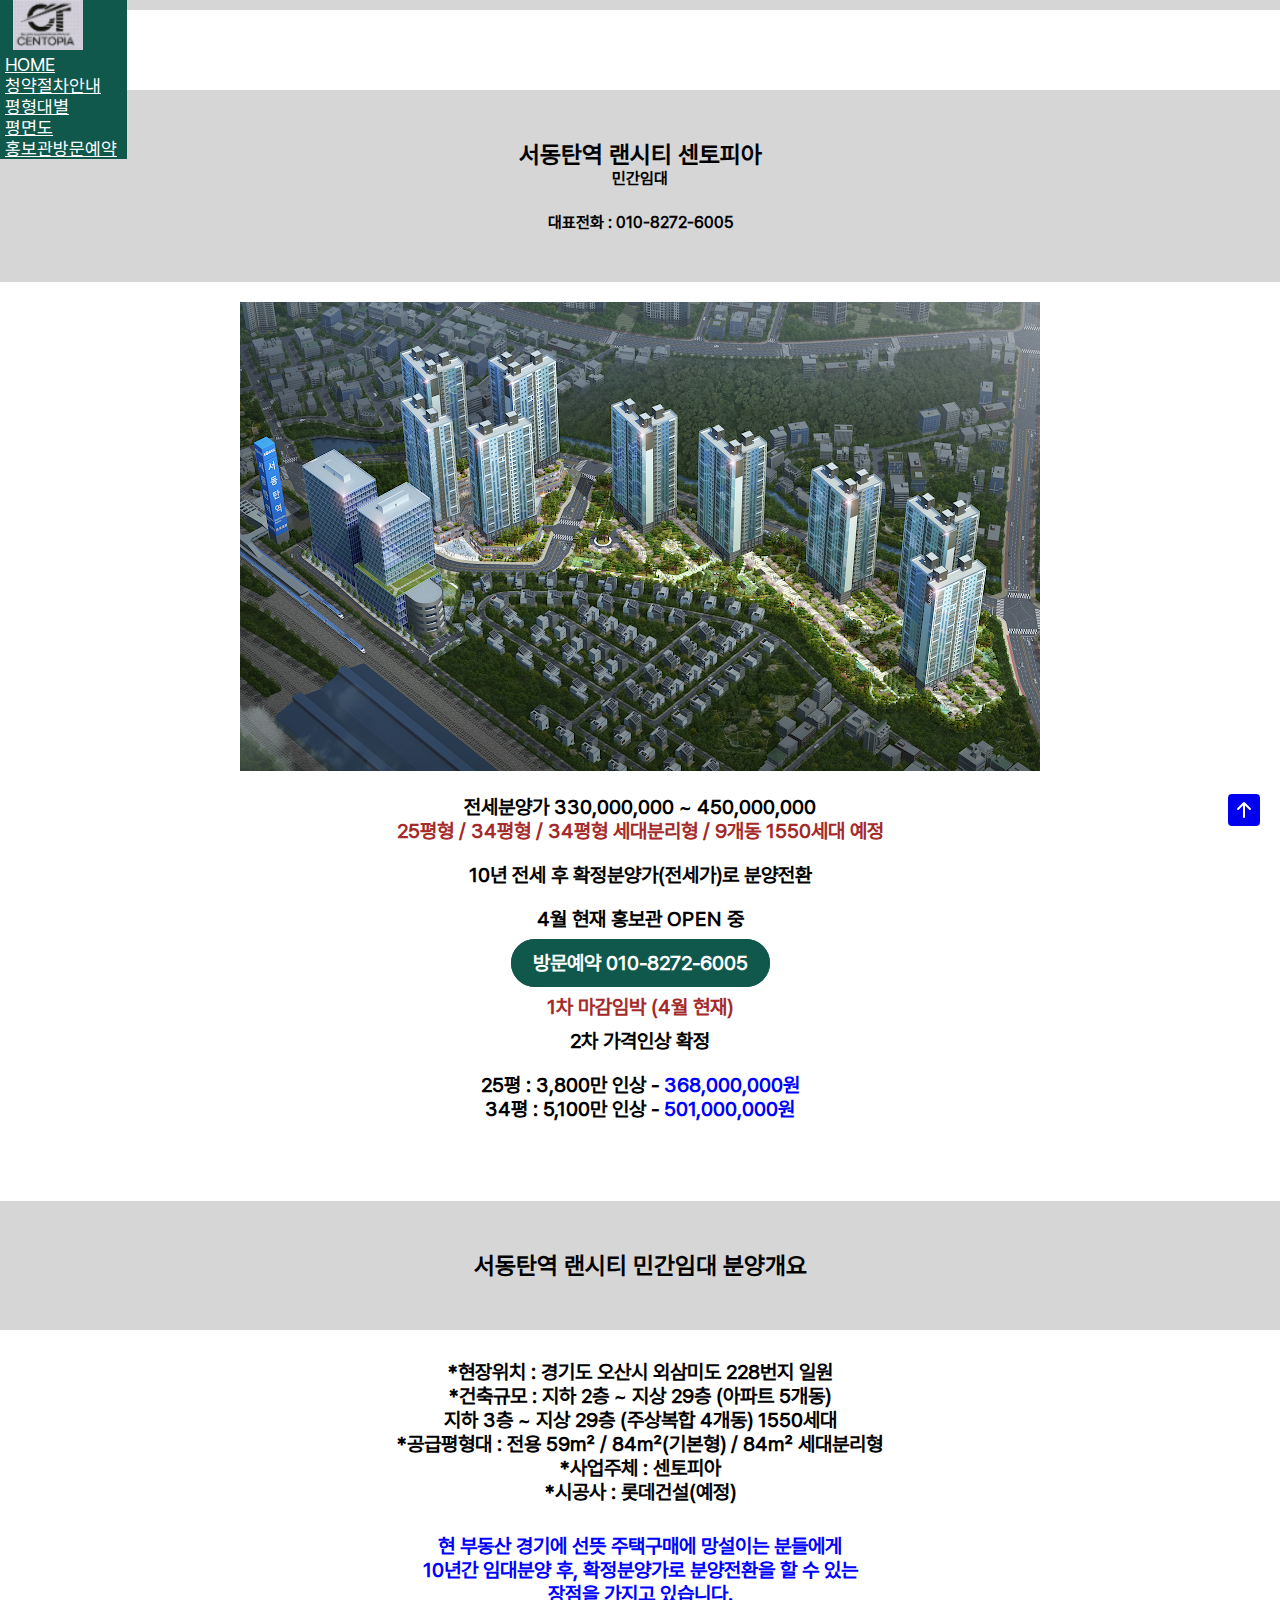
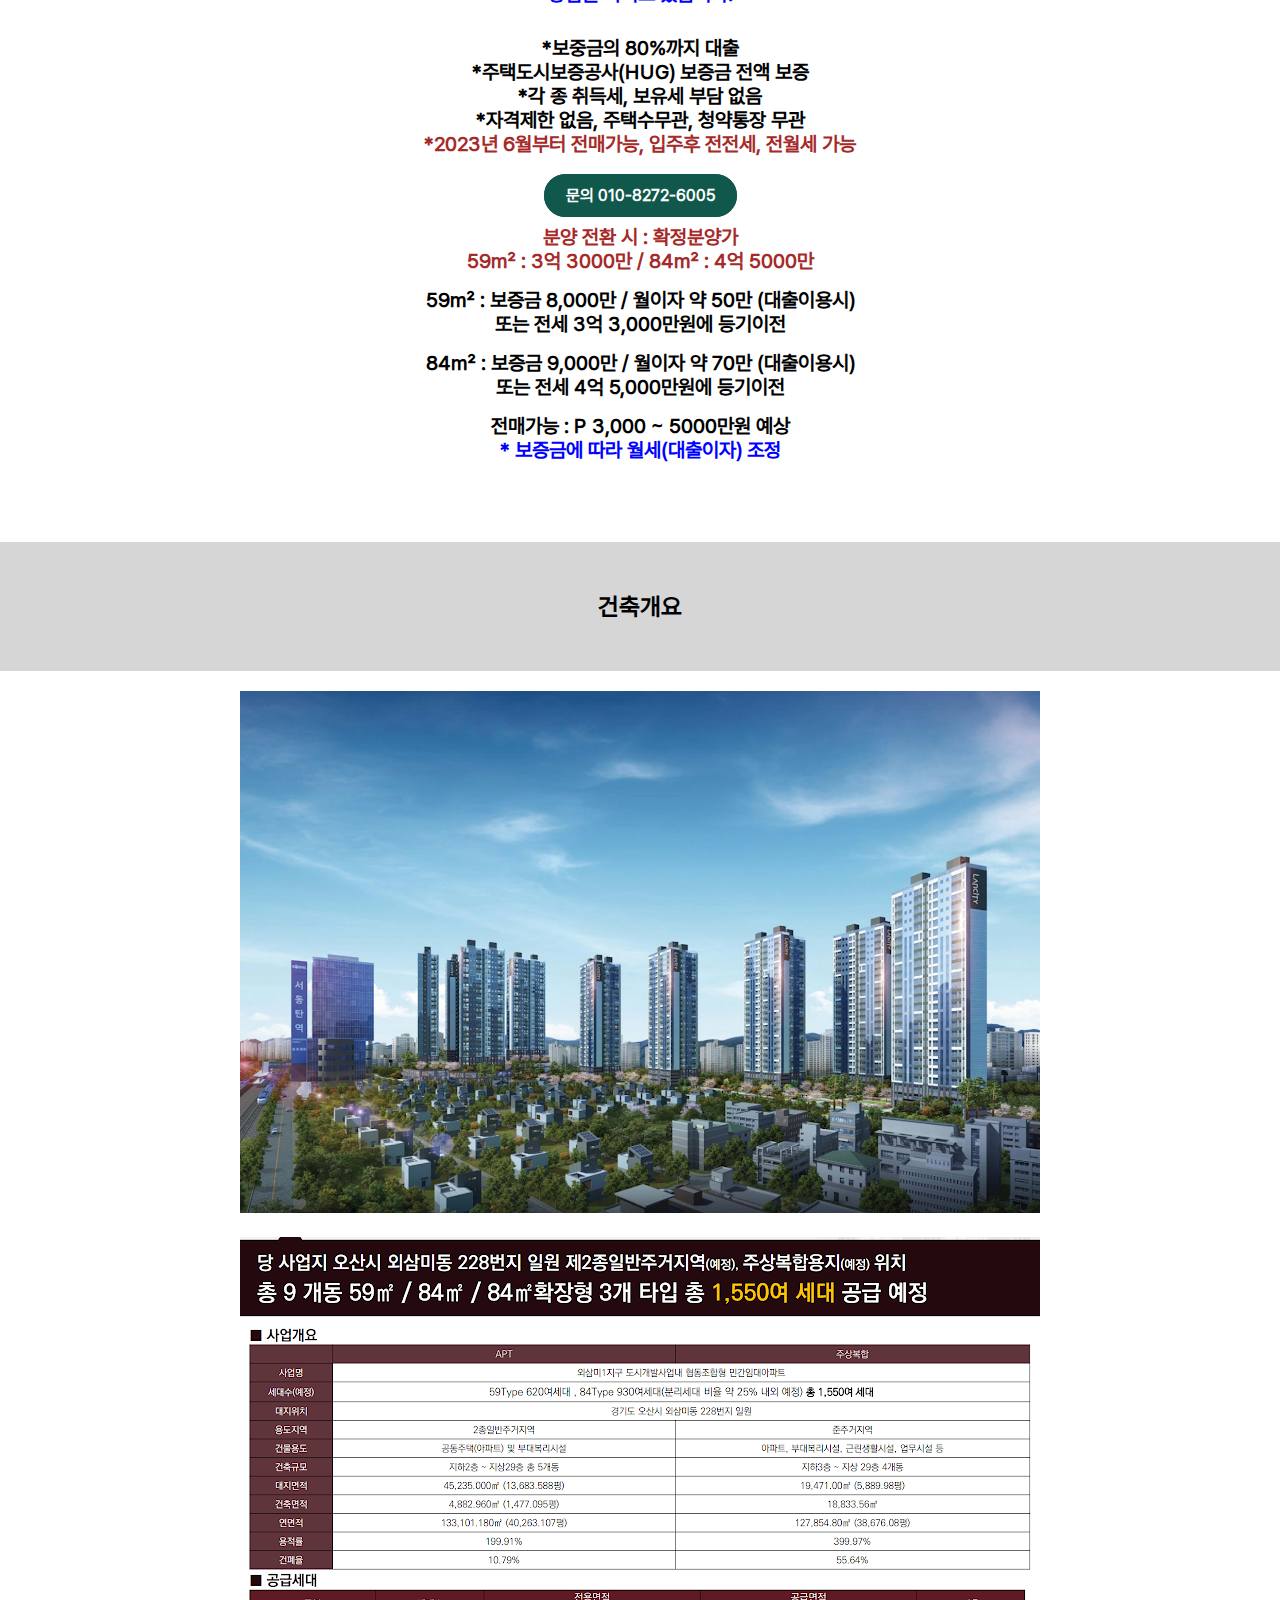
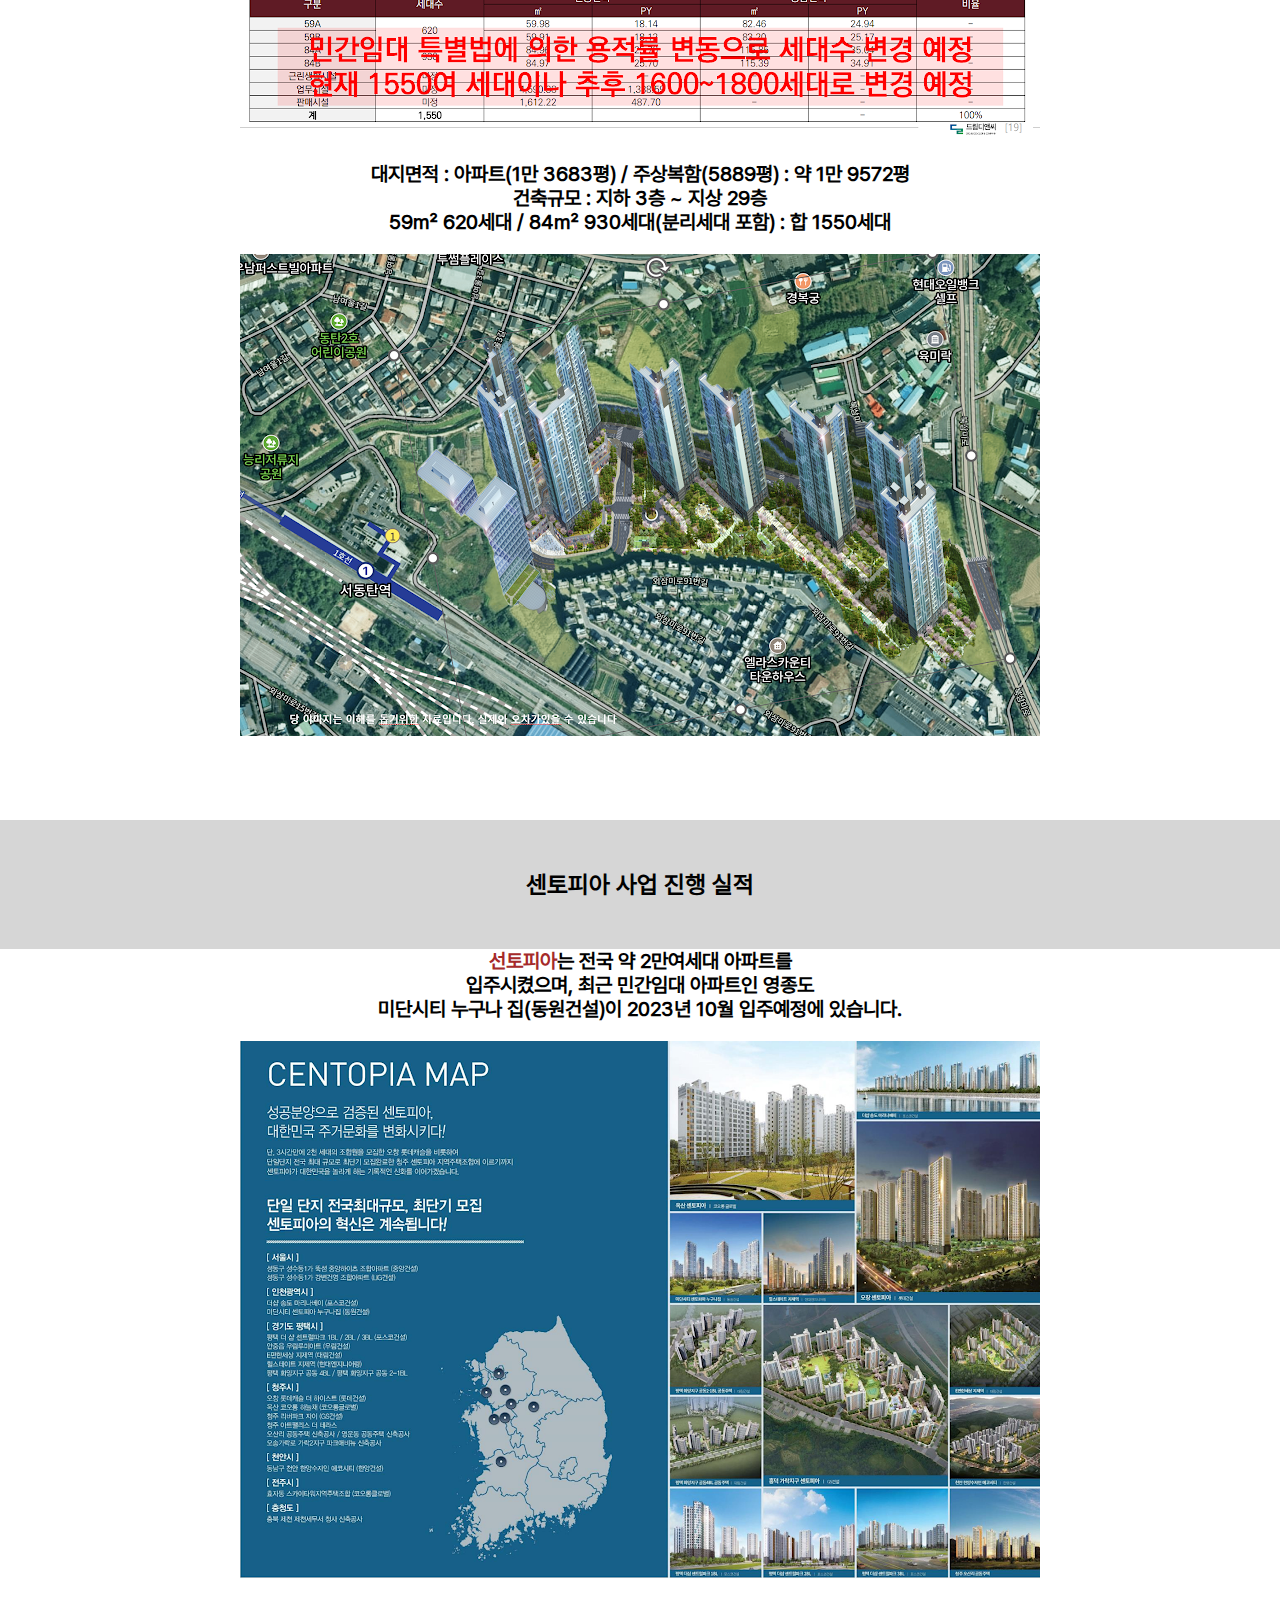
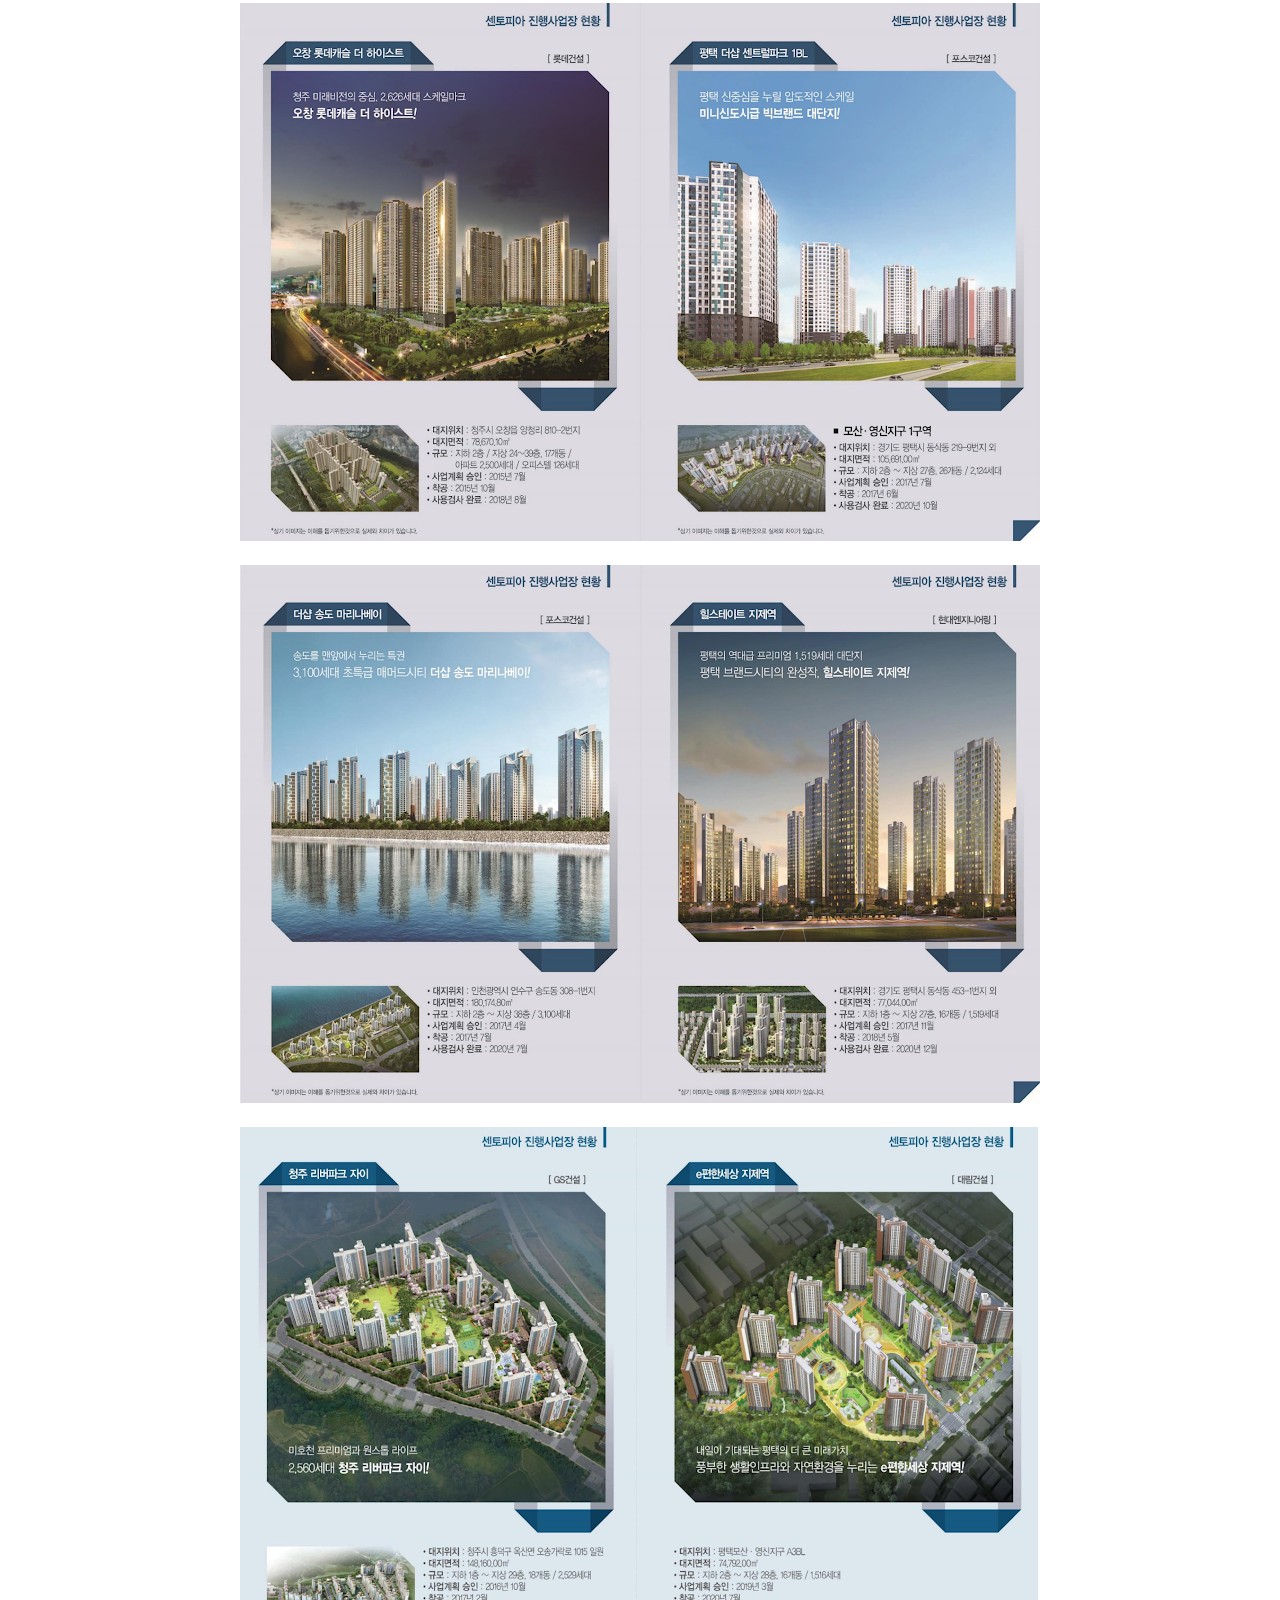
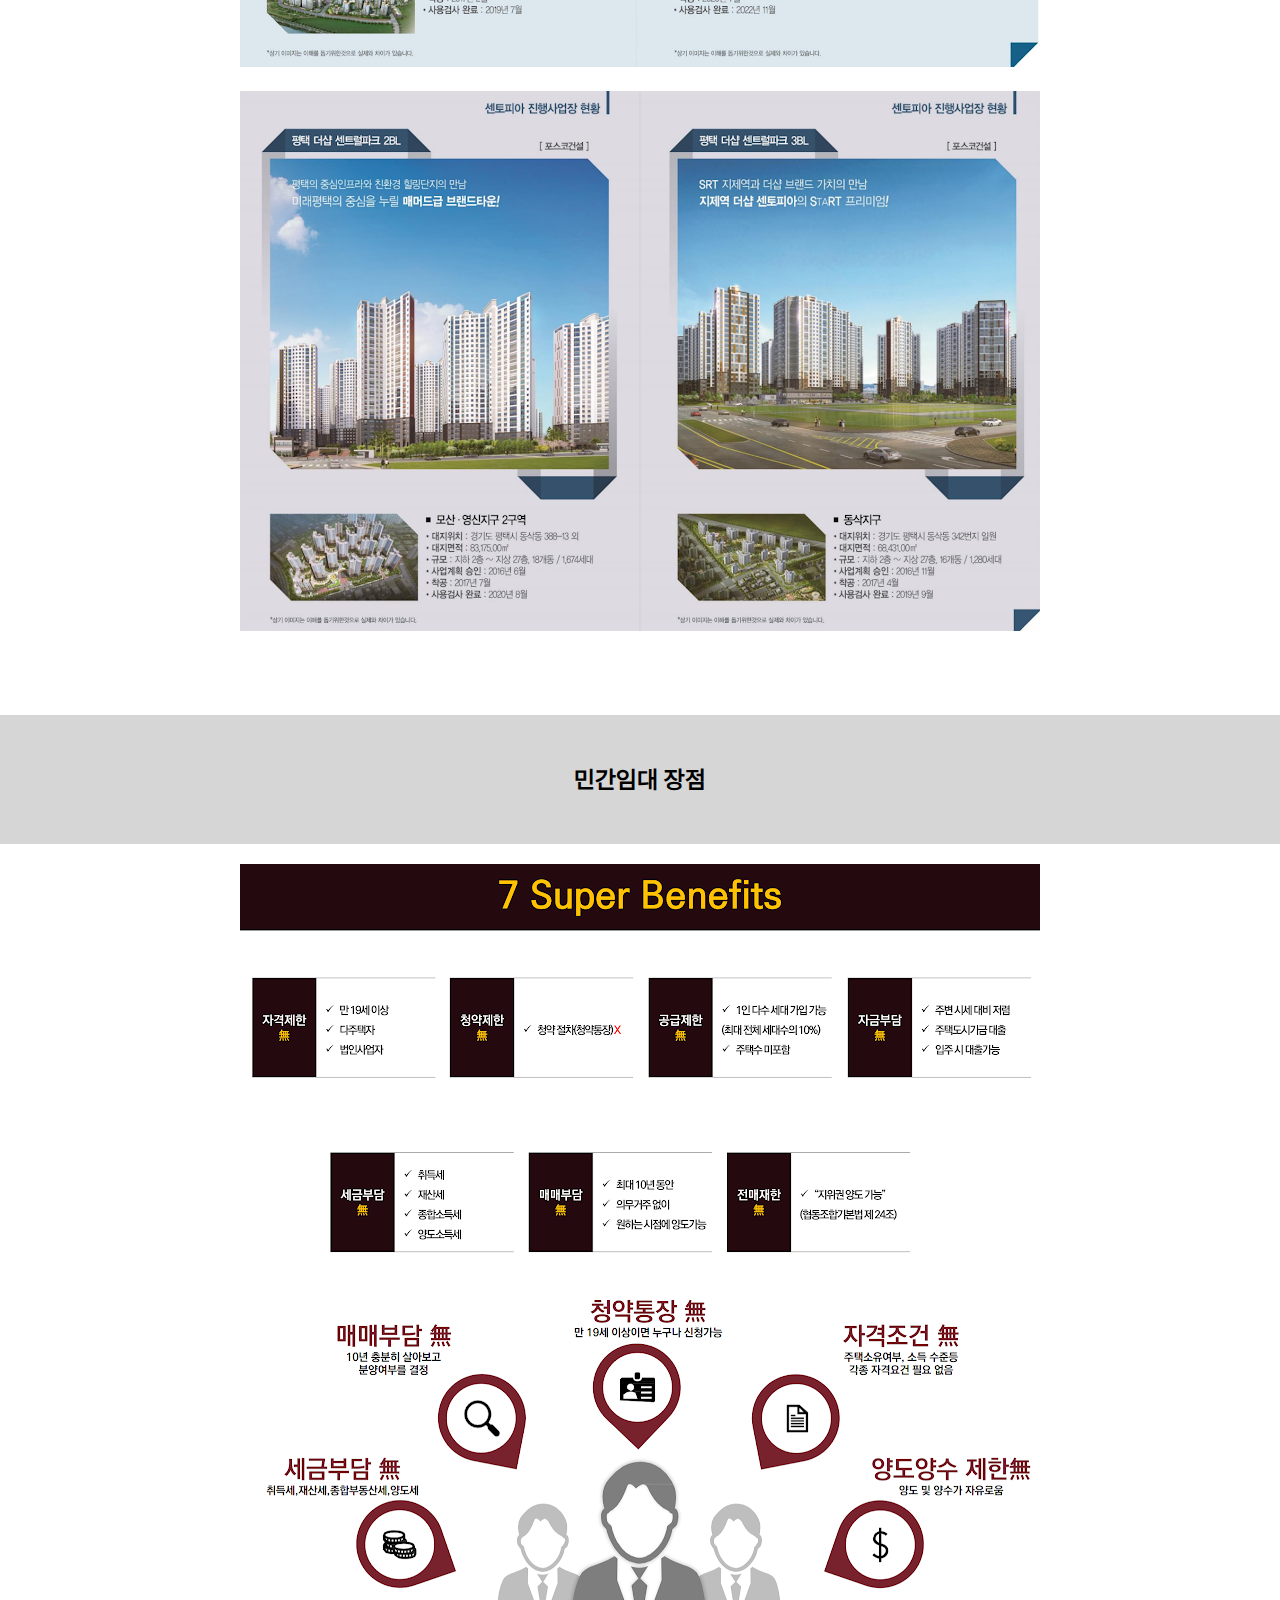
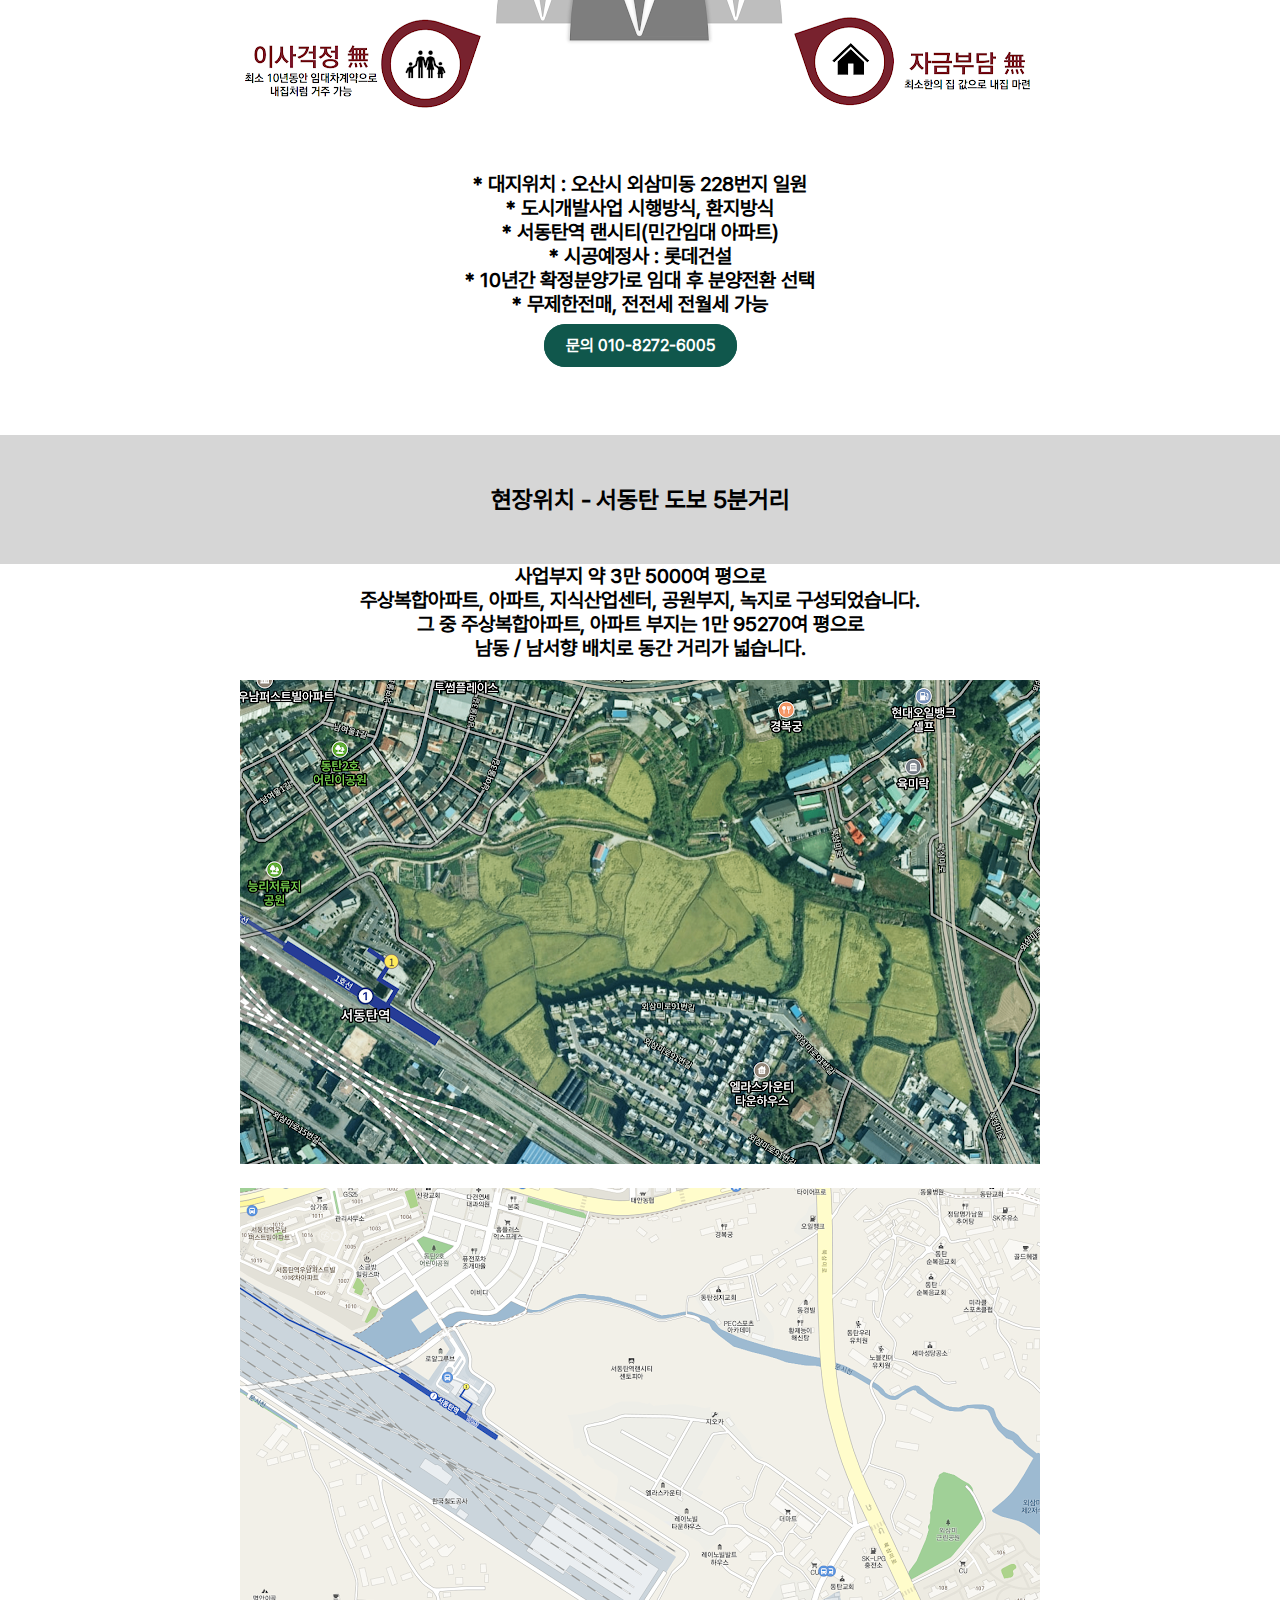
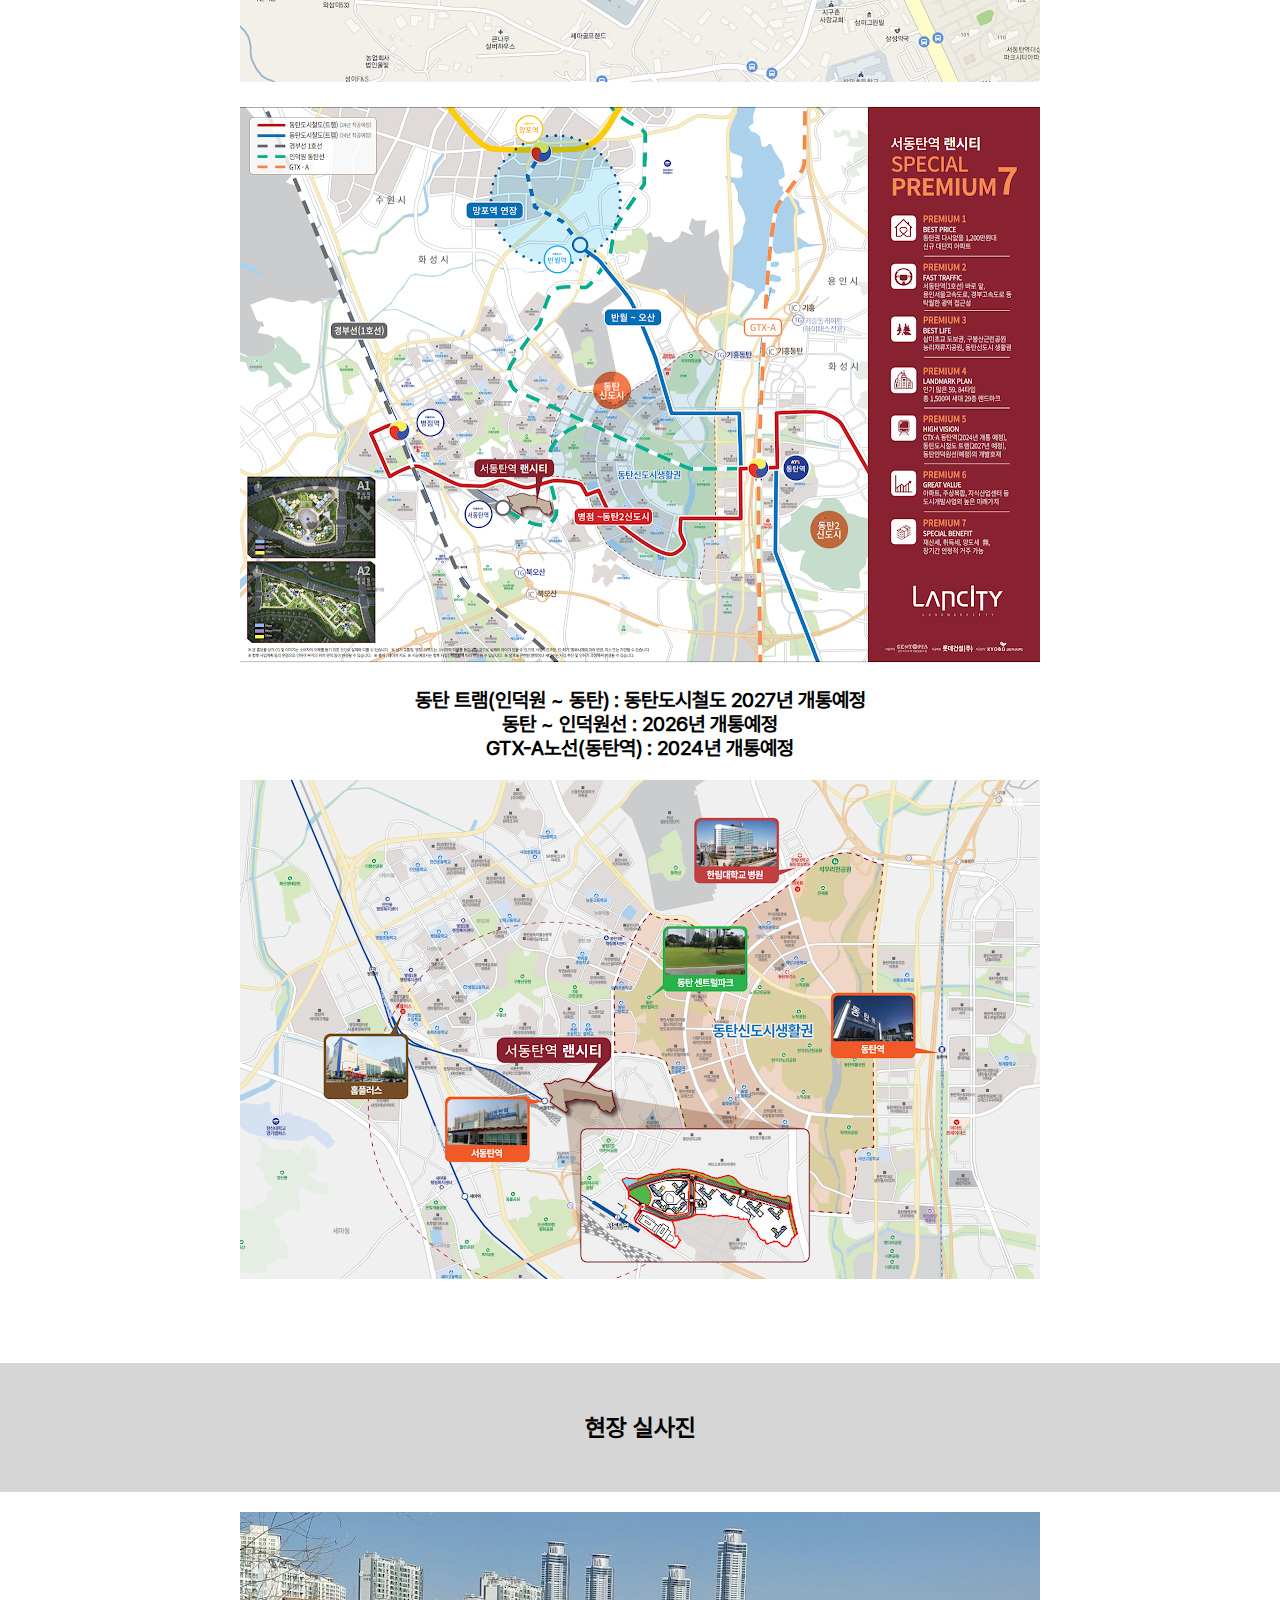
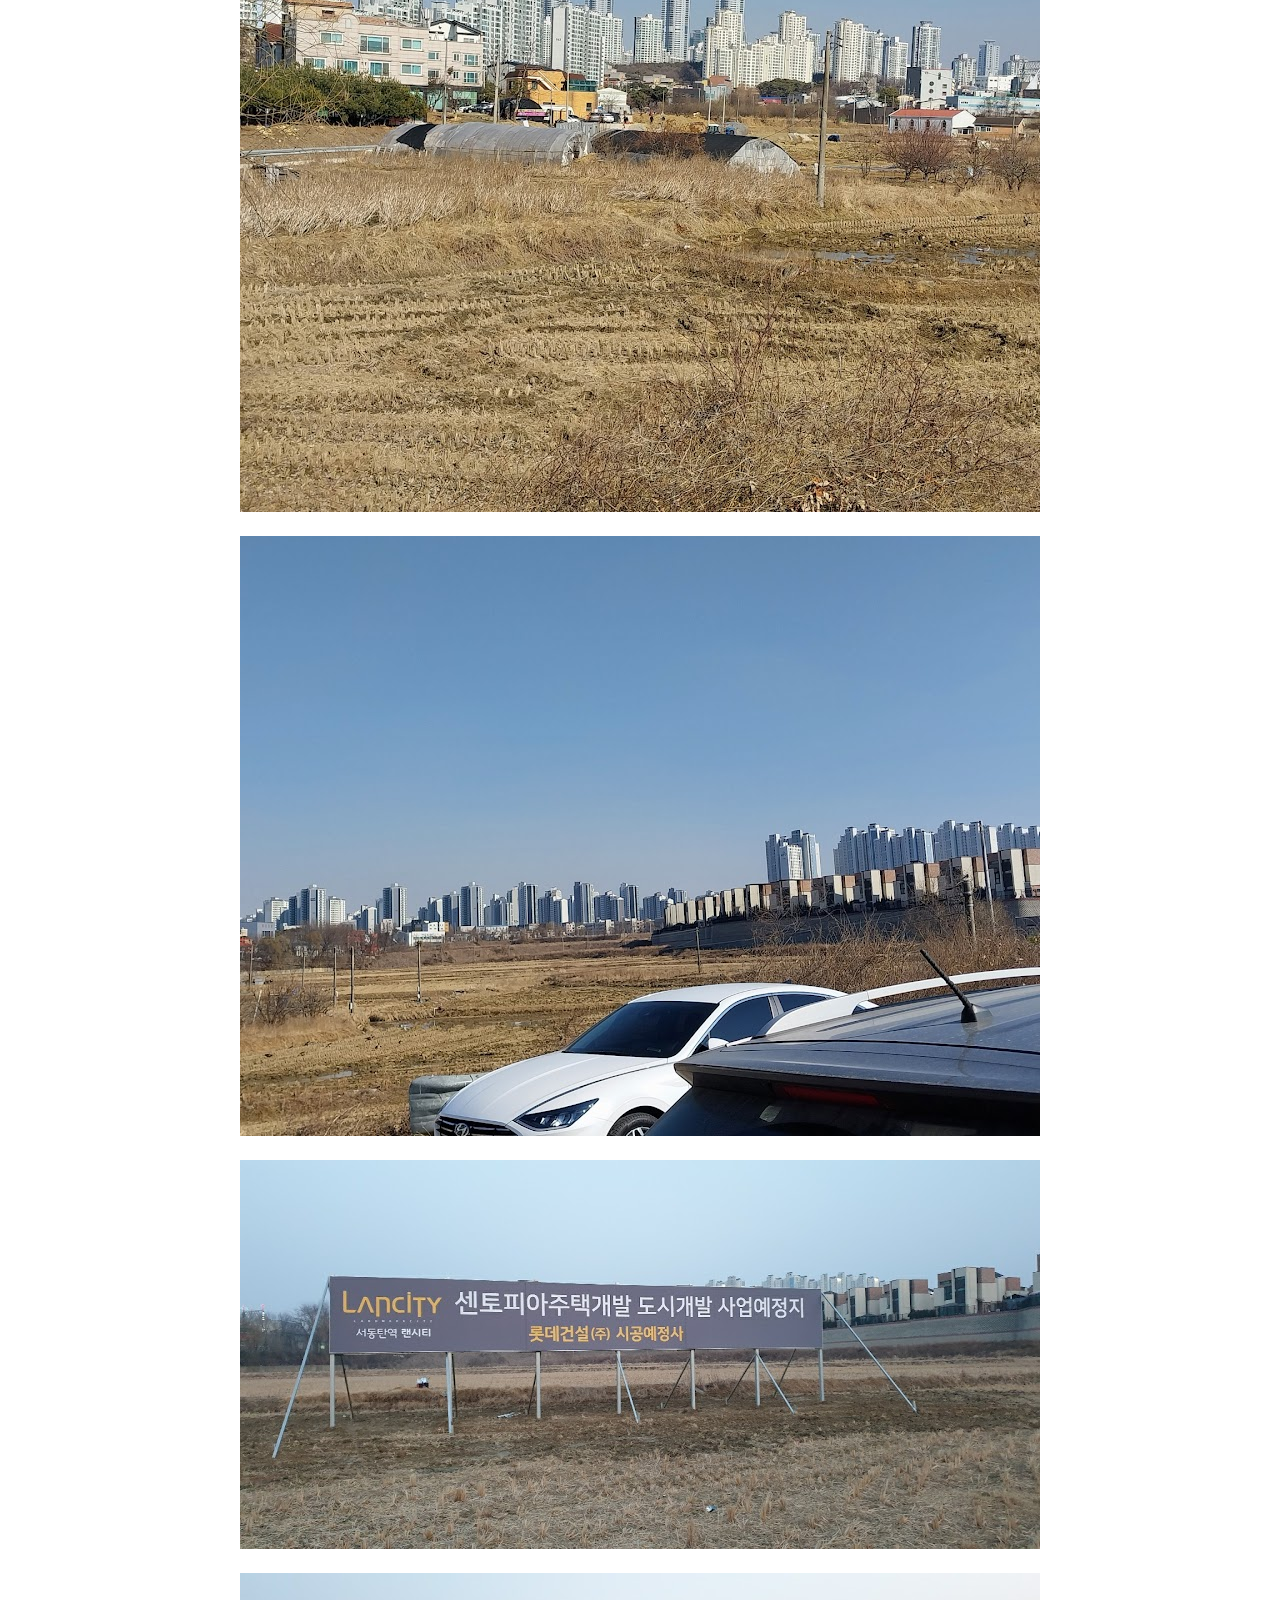
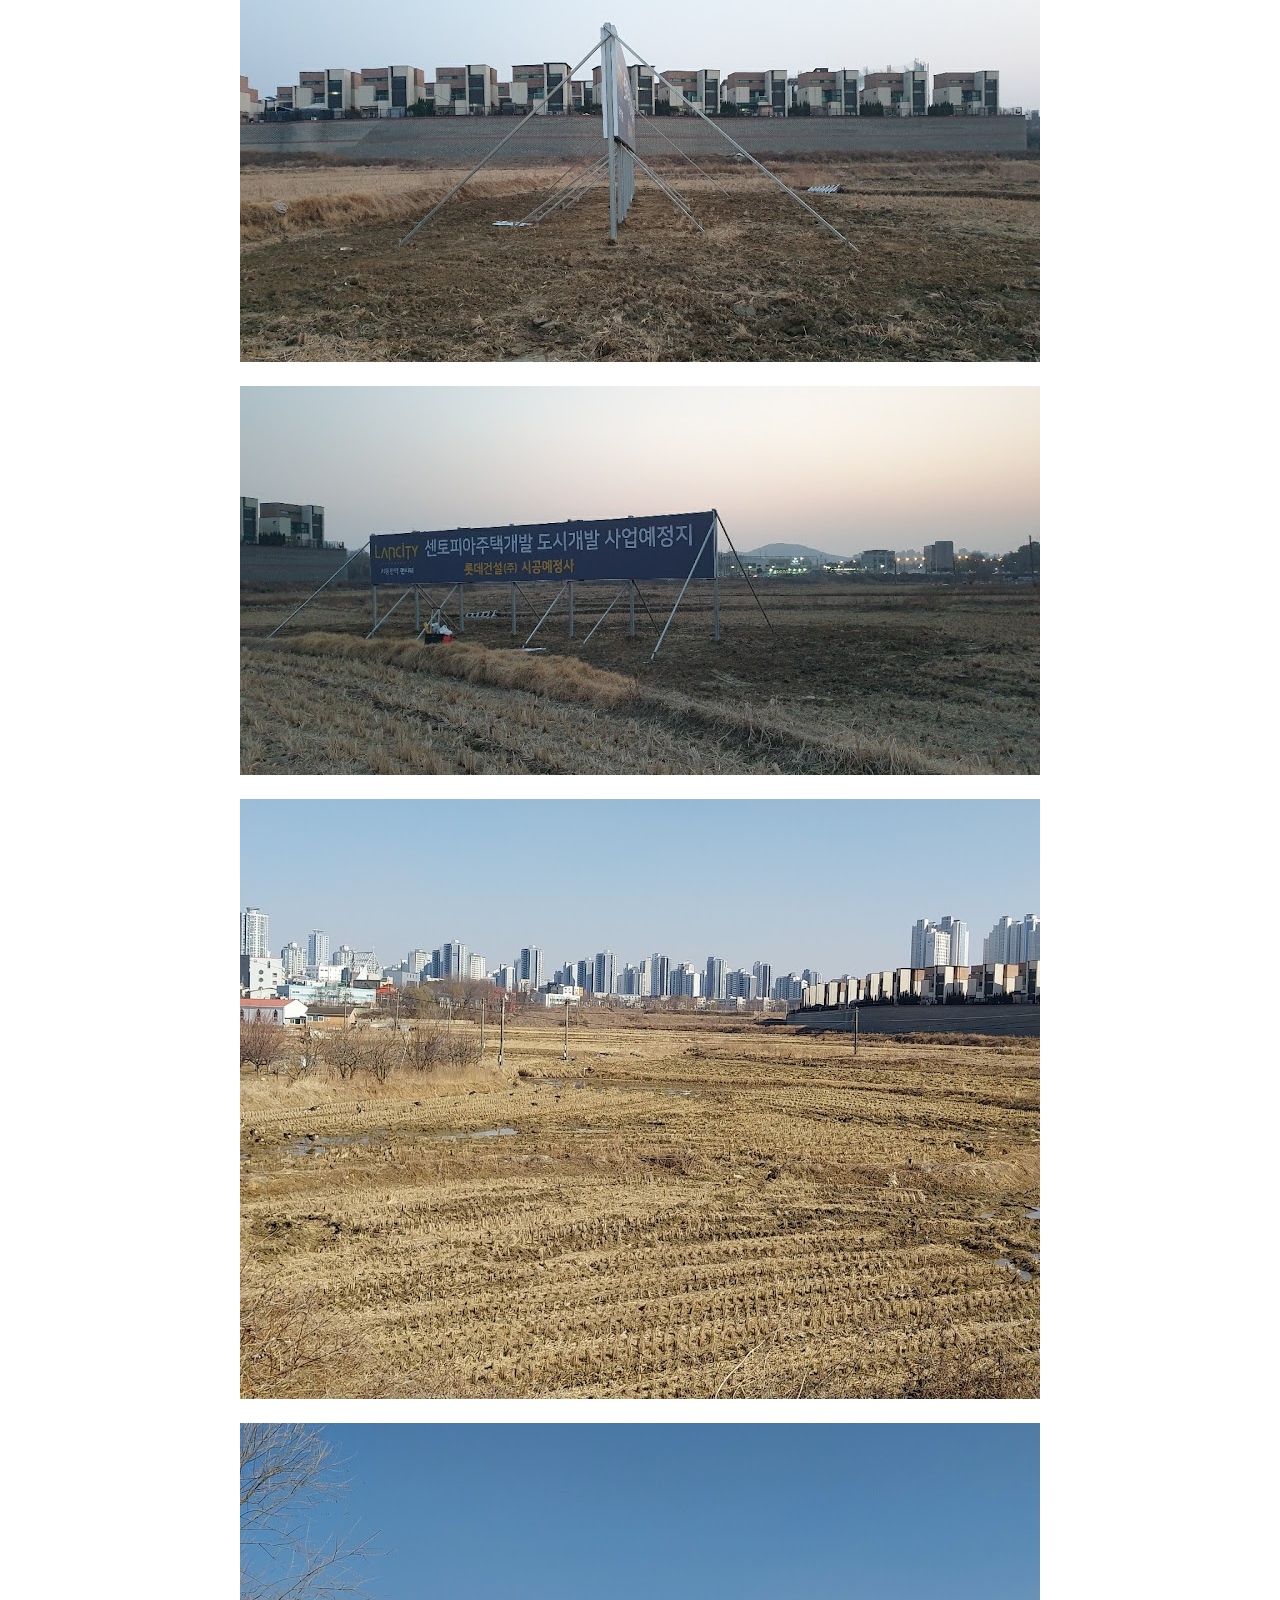
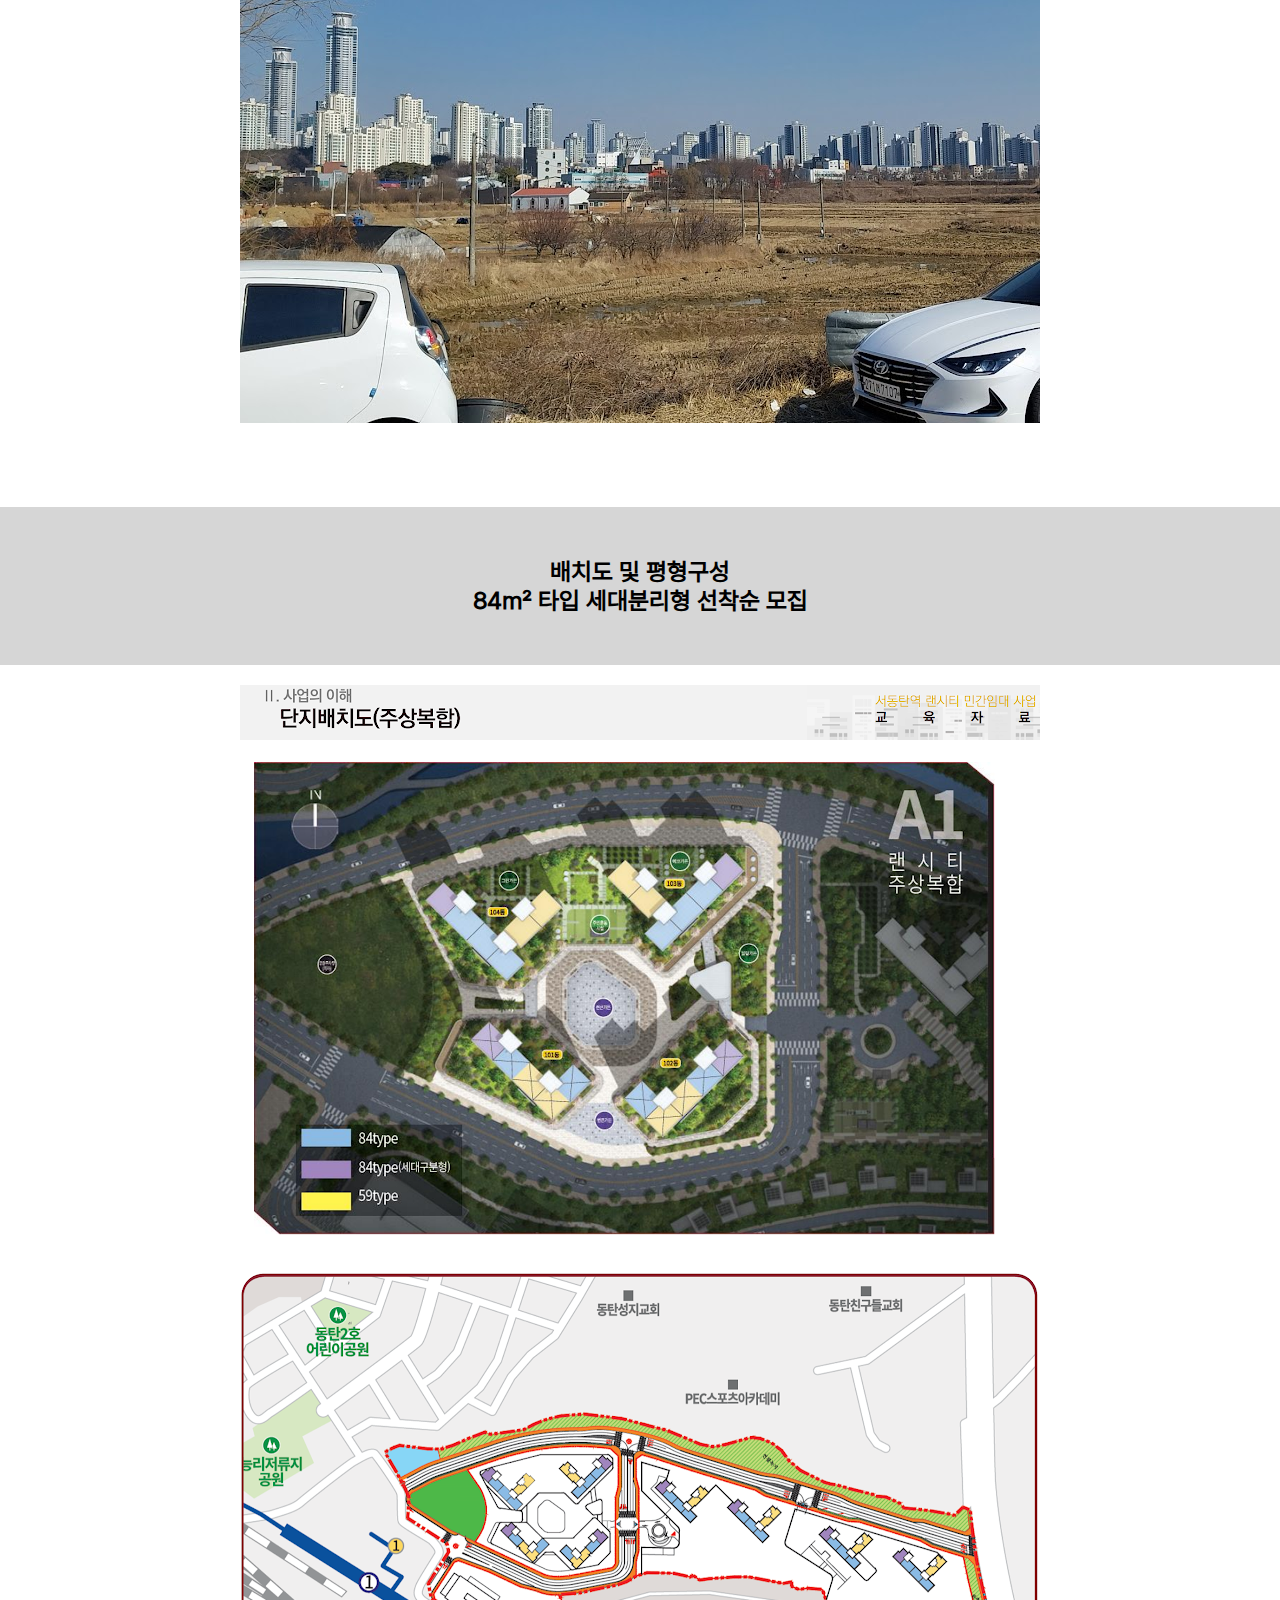
<file: index.html>
<!DOCTYPE html>
<html lang="en">
<head>
  <meta charset="UTF-8">
  <meta http-equiv="X-UA-Compatible" content="IE=edge">
  <meta name="viewport" content="width=device-width, initial-scale=1.0">
  <title>서동탄역 랜시티 센토피아 민간임대아파트 홍보관</title>
  <meta name="title" content="서동탄역 랜시티 센토피아 민간임대아파트 홍보관">
  <meta name="description" content="대표전화 : 010-8272-6005  / 서동탄역 민간임대아파트 전세분양중 / 4월현재 1차모집 마감임박 / 2차모집 가격인상확정 / 10년 임대후 확정분양가로 분양전환 /자격조건X / 선착순">
  <meta name="keywords" content="서동탄랜시티,서동탄역랜시티,서동탄랜시티센토피아, 서동탄역랜시티센토피아, 서동탄민간임대아파트, 서동탄역민간임대아파트,오산민간임대아파트,오산민간임대,오산센토피아,서동탄역센토피아">
  <meta property="og:type" content="website" data-dynamic="true">
  <meta property="og:title" content="서동탄역 랜시티 센토피아 민간임대아파트 홍보관" data-dynamic="true">
  <meta property="og:url" content="yangjuofficetel.kro.kr" data-dynamic="true">
  <meta property="og:image" content="image/masterImg.png" data-dynamic="true">
  <link rel="shortcut icon" href="image/logo.png" id="user-favicon" type="image/x-icon">
  <link rel="stylesheet" href="style.css">
  <meta name="google-site-verification" content="l_xS3T1Nb8lGDPdl0uZX8Z933L0s3_O4W8q-y8t41ws" />
  <meta name="naver-site-verification" content="518abb44d50d240768a89211ec6d2308fc1d5f8c" />
  <link href="https://cdn.jsdelivr.net/npm/bootstrap@5.3.0-alpha3/dist/css/bootstrap.min.css" rel="stylesheet" integrity="sha384-KK94CHFLLe+nY2dmCWGMq91rCGa5gtU4mk92HdvYe+M/SXH301p5ILy+dN9+nJOZ" crossorigin="anonymous">
  <script type="text/javascript" src="https://openapi.map.naver.com/openapi/v3/maps.js?ncpClientId=pyy397odvv"></script>
</head>
<body>
  <div id="section1" style="padding-top: 10px; background-color: rgba(128, 128, 128, 0.322);" ></div>
  <div class="container-fluid" id="navbar">
    <div class="row justify-content-center">
      <div class="row col-12 col-xxl-8 col-lg-8 navbar">
        <nav class="navbar navbar-expand-lg " id="navbar2">
            <a class="navbar-brand" href="#"><img src="image/logo.png" width="70" id="top_logo"></a>
            <button class="navbar-toggler top-margin" type="button" data-bs-toggle="collapse" data-bs-target="#navbarNavDropdown" aria-controls="navbarNavDropdown" aria-expanded="false" aria-label="Toggle navigation">
              <span class="navbar-toggler-icon" style="background-color: aliceblue;"></span>
            </button>
            <div class="collapse navbar-collapse justify-content-end top-margin" id="navbarNavDropdown">
              <ul class="navbar-nav" >
                <li class="nav-item">
                  <a class="nav-link"  aria-current="page" href="#">HOME</a>
                </li>
                <li class="nav-item">
                  <a class="nav-link"  aria-current="page" href="pages/청약절차안내.html">청약절차안내</a>
                </li>
                <li class="nav-item">
                  <a class="nav-link"  aria-current="page" href="pages/평형대별평면도.html">평형대별 평면도</a>
                </li>
                <li class="nav-item">
                  <a class="nav-link"  aria-current="page" href="pages/홍보관방문예약.html">홍보관방문예약</a>
                </li>
              </ul>
            </div>
        </nav>
      </div>
    </div> 
  </div> 
  <div class="section1">
    <div class="section1Title">서동탄역 랜시티 센토피아</div>
    <div class="section1Text" style="margin-bottom: 25px;">민간임대</div>
    <div class="section1Text">대표전화 : 010-8272-6005</div>
  </div>
  <div class="imgBox">
    <div style="margin-top: 20px; margin-bottom: 20px;" class="imgBoxBox">
      <img src="image/홍보관1/1.png" alt="">
    </div>
    <div class="text">
      <div>전세분양가 330,000,000 ~ 450,000,000</div>
      <div style="color: brown;">25평형 / 34평형 / 34평형 세대분리형 / 9개동 1550세대 예정</div>
      <div style="margin-top: 20px; margin-bottom: 20px;">10년 전세 후 확정분양가(전세가)로 분양전환</div>
      <div style="margin-top: 20px; margin-bottom: 20px;">4월 현재 홍보관 OPEN 중</div>
      <div style="margin-top: 20px; margin-bottom: 20px;">
        <a href="tel:010-8272-6005 " class="call">
          방문예약  010-8272-6005 
        </a>
      </div>
      <div style="margin-top: 20px; margin-bottom: 10px; color: brown;">1차 마감임박 (4월 현재)</div>
      <div style="margin-top: 10px; margin-bottom: 20px;">2차 가격인상 확정</div>
      <div>25평 : 3,800만 인상 - <span style="color: blue;">368,000,000원</span></div>
      <div>34평 : 5,100만 인상 - <span style="color: blue;">501,000,000원</span></div>
    </div>
  </div>
  <div class="section1">
    <div class="section1Title">서동탄역 랜시티 민간임대 분양개요</div>
  </div>
  <div class="imgBox" style="margin-top: 30px;">
    <div class="text">*현장위치 : 경기도 오산시 외삼미도 228번지 일원</div>
    <div class="text">*건축규모 : 지하 2층 ~ 지상 29층 (아파트 5개동)</div>
    <div class="text">지하 3층 ~ 지상 29층 (주상복합 4개동) 1550세대</div>
    <div class="text">*공급평형대 : 전용 59㎡ / 84㎡(기본형) / 84㎡ 세대분리형</div>
    <div class="text">*사업주체 : 센토피아</div>
    <div class="text">*시공사 : 롯데건설(예정)</div>
  </div>
  <div class="imgBox" style="margin-top: 30px; margin-bottom: 30px; color: blue;">
    <div class="text">현 부동산 경기에 선뜻 주택구매에 망설이는 분들에게</div>
    <div class="text">10년간 임대분양 후, 확정분양가로 분양전환을 할 수 있는</div>
    <div class="text">장점을 가지고 있습니다.</div>
  </div>
  <div class="imgBox" style="margin-top: 30px; margin-bottom: 30px;">
    <div class="text">*보중금의 80%까지 대출</div>
    <div class="text">*주택도시보증공사(HUG) 보증금 전액 보증</div>
    <div class="text">*각 종 취득세, 보유세 부담 없음</div>
    <div class="text">*자격제한 없음, 주택수무관, 청약통장 무관</div>
    <div class="text" style="color: brown;">*2023년 6월부터 전매가능, 입주후 전전세, 전월세 가능</div>
  </div>
  <div style="margin: auto; margin-top: 20px; margin-bottom: 20px; display: block; width: fit-content;">
    <a href="tel:010-8272-6005" class="call" style="font-weight: 700;">
      문의 010-8272-6005 
    </a>
  </div>
  <div class="imgBox">
    <div class="text" style="color: brown;">분양 전환 시 : 확정분양가</div>
    <div class="text" style="margin-bottom: 15px; color: brown;">59㎡ : 3억 3000만 / 84㎡ : 4억 5000만</div>
    <div class="text">59㎡ : 보증금 8,000만 / 월이자 약 50만 (대출이용시)</div>
    <div class="text" style="margin-bottom: 15px;">또는 전세 3억 3,000만원에 등기이전</div>
    <div class="text">84㎡ : 보증금 9,000만 / 월이자 약 70만 (대출이용시)</div>
    <div class="text" style="margin-bottom: 15px;">또는 전세 4억 5,000만원에 등기이전</div>
    <div class="text" >전매가능 : P 3,000 ~ 5000만원 예상</div>
    <div class="text" style="margin-bottom: 15px; color: blue;">* 보증금에 따라 월세(대출이자) 조정</div>
  </div>
  <div class="section1">
    <div class="section1Title">건축개요</div>
  </div>
  <div class="imgBox">
    <div style="margin-top: 20px; margin-bottom: 20px;" class="imgBoxBox">
      <img src="image/홍보관1/2.png" alt="">
    </div>
    <div style="margin-top: 20px; margin-bottom: 20px;" class="imgBoxBox">
      <img src="image/홍보관1/3.png" alt="">
    </div>
    <div class="text">
      <div>대지면적 : 아파트(1만 3683평) / 주상복함(5889평) : 약 1만 9572평</div>
      <div>건축규모 : 지하 3층 ~ 지상 29층</div>
      <div>59㎡ 620세대 / 84㎡ 930세대(분리세대 포함) : 합 1550세대</div>
    </div>
    <div style="margin-top: 20px; margin-bottom: 20px;" class="imgBoxBox">
      <img src="image/홍보관1/4.png" alt="">
    </div>
  </div>
  <div class="section1">
    <div class="section1Title">센토피아 사업 진행 실적</div>
  </div>
  <div class="imgBox">
    <div class="text">
      <div><span style="color: brown;">선토피아</span>는 전국 약 2만여세대 아파트를</div>
      <div>입주시켰으며, 최근 민간임대 아파트인 영종도</div>
      <div>미단시티 누구나 집(동원건설)이 2023년 10월 입주예정에 있습니다.</div>
    </div>
    <div style="margin-top: 20px; margin-bottom: 20px;" class="imgBoxBox">
      <img src="image/홍보관1/5.png" alt="">
    </div>
    <div style="margin-top: 20px; margin-bottom: 20px;" class="imgBoxBox">
      <img src="image/홍보관1/6.png" alt="">
    </div>
    <div style="margin-top: 20px; margin-bottom: 20px;" class="imgBoxBox">
      <img src="image/홍보관1/7.png" alt="">
    </div>
    <div style="margin-top: 20px; margin-bottom: 20px;" class="imgBoxBox">
      <img src="image/홍보관1/8.png" alt="">
    </div>
    <div style="margin-top: 20px; margin-bottom: 20px;" class="imgBoxBox">
      <img src="image/홍보관1/9.png" alt="">
    </div>
  </div>
  <div class="section1">
    <div class="section1Title">민간임대 장점</div>
  </div>
  <div class="imgBox">
    <div style="margin-top: 20px; margin-bottom: 20px;" class="imgBoxBox">
      <img src="image/홍보관1/10.png" alt="">
    </div>
    <div style="margin-top: 20px; margin-bottom: 20px;" class="imgBoxBox">
      <img src="image/홍보관1/11.png" alt="">
    </div>
    <div class="text">
      <div>* 대지위치 : 오산시 외삼미동 228번지 일원</div>
      <div>* 도시개발사업 시행방식, 환지방식</div>
      <div>* 서동탄역 랜시티(민간임대 아파트)</div>
      <div>* 시공예정사 : 롯데건설</div>
      <div>* 10년간 확정분양가로 임대 후 분양전환 선택</div>
      <div>* 무제한전매, 전전세 전월세 가능</div>
      <div></div>
    </div>
    <div style="margin: auto; margin-top: 20px; margin-bottom: 20px; display: block; width: fit-content;">
      <a href="tel:010-8272-6005" class="call" style="font-weight: 700;">
        문의 010-8272-6005 
      </a>
    </div>
  </div>
  <div class="section1">
    <div class="section1Title">현장위치 - 서동탄 도보 5분거리</div>
  </div>
  <div class="imgBox">
    <div class="text">
      <div>사업부지 약 3만 5000여 평으로</div>
      <div>주상복합아파트, 아파트, 지식산업센터, 공원부지, 녹지로 구성되었습니다.</div>
      <div>그 중 주상복합아파트, 아파트 부지는 1만 95270여 평으로</div>
      <div>남동 / 남서향 배치로 동간 거리가 넓습니다.</div>
    </div>
    <div style="margin-top: 20px; margin-bottom: 20px;" class="imgBoxBox">
      <img src="image/홍보관1/12.png" alt="">
    </div>
    <div style="margin-top: 20px; margin-bottom: 20px;" class="imgBoxBox">
      <img src="image/홍보관1/13.png" alt="">
    </div>
    <div style="margin-top: 20px; margin-bottom: 20px;" class="imgBoxBox">
      <img src="image/홍보관1/14.png" alt="">
    </div>
    <div class="text">
      <div>동탄 트램(인덕원 ~ 동탄) : 동탄도시철도 2027년 개통예정</div>
      <div>동탄 ~ 인덕원선 : 2026년 개통예정</div>
      <div>GTX-A노선(동탄역) : 2024년 개통예정</div>
    </div>
    <div style="margin-top: 20px; margin-bottom: 20px;" class="imgBoxBox">
      <img src="image/홍보관1/15.png" alt="">
    </div>
  </div>
  <div class="section1">
    <div class="section1Title">현장 실사진</div>
  </div>
  <div class="imgBox">
    <div style="margin-top: 20px; margin-bottom: 20px;" class="imgBoxBox">
      <img src="image/홍보관1/16.jpg" alt="">
    </div>
    <div style="margin-top: 20px; margin-bottom: 20px;" class="imgBoxBox">
      <img src="image/홍보관1/17.jpg" alt="">
    </div>
    <div style="margin-top: 20px; margin-bottom: 20px;" class="imgBoxBox">
      <img src="image/홍보관1/18.jpg" alt="">
    </div>
    <div style="margin-top: 20px; margin-bottom: 20px;" class="imgBoxBox">
      <img src="image/홍보관1/19.jpg" alt="">
    </div>
    <div style="margin-top: 20px; margin-bottom: 20px;" class="imgBoxBox">
      <img src="image/홍보관1/20.jpg" alt="">
    </div>
    <div style="margin-top: 20px; margin-bottom: 20px;" class="imgBoxBox">
      <img src="image/홍보관1/21.jpg" alt="">
    </div>
    <div style="margin-top: 20px; margin-bottom: 20px;" class="imgBoxBox">
      <img src="image/홍보관1/22.jpg" alt="">
    </div>
  </div>
  <div class="section1">
    <div class="section1Title">배치도 및 평형구성</br>84㎡ 타입 세대분리형 선착순 모집</div>
  </div>
  <div class="imgBox">
    <div style="margin-top: 20px; margin-bottom: 20px;" class="imgBoxBox">
      <img src="image/홍보관1/23.png" alt="">
    </div>
    <div style="margin-top: 20px; margin-bottom: 20px;" class="imgBoxBox">
      <img src="image/홍보관1/24.png" alt="">
    </div>
    <div style="margin-top: 20px; margin-bottom: 20px;" class="imgBoxBox">
      <img src="image/홍보관1/25.png" alt="">
    </div>
    <div style="margin-top: 20px; margin-bottom: 20px;" class="imgBoxBox">
      <img src="image/홍보관1/26.png" alt="">
    </div>
    <div style="margin-top: 20px; margin-bottom: 20px;" class="imgBoxBox">
      <img src="image/홍보관1/27.png" alt="">
    </div>
    <div style="margin-top: 20px; margin-bottom: 20px;" class="imgBoxBox">
      <img src="image/홍보관1/28.png" alt="">
    </div>
  </div>
  <div class="section1">
    <div class="section1Title">개발예정</div>
  </div>
  <div class="imgBox">
    <div style="margin-top: 20px; margin-bottom: 20px;" class="imgBoxBox">
      <img src="image/홍보관1/29.png" alt="">
    </div>
    <div style="margin-top: 20px; margin-bottom: 20px;" class="imgBoxBox">
      <img src="image/홍보관1/30.png" alt="">
    </div>
  </div>
  <div class="section1">
    <div class="section1Title">주변 아파트 시세 (실거래가 기준)</div>
  </div>
  <div class="imgBox">
    <div style="margin-top: 20px; margin-bottom: 20px;" class="imgBoxBox">
      <img src="image/홍보관1/31.png" alt="">
    </div>
  </div>
  <div class="section1">
    <div class="section1Title">서동탄역 랜시티 특장점</div>
  </div>
  <div class="imgBox">
    <div style="margin-top: 20px; margin-bottom: 20px;" class="imgBoxBox">
      <img src="image/홍보관1/32.png" alt="">
    </div>
    <div style="margin-top: 20px; margin-bottom: 20px;" class="imgBoxBox">
      <img src="image/홍보관1/33.png" alt="">
    </div>
    <div style="margin-top: 20px; margin-bottom: 20px;" class="imgBoxBox">
      <img src="image/홍보관1/34.png" alt="">
    </div>
  </div>
  <div class="section1">
    <div class="section1Title">홍보관 오시는 길</div>
  </div>
  <div class="section11">
    <div style="font-weight: 700; font-size: 24px; text-align: center; margin-top: 25px;">
      위치 : 경기도 화성시 영천동 2동탄 기흥 IC 인근 / 문의 : 010-8272-6005 
    </div>
    <div style="text-align: center; margin-bottom: 25px;">
      홍보관 운영은 담당자 지정제로 운영되고 있으며 코로나 상황하에 고객의 건강을 위하여 방문 예약을 통해 방문을 부탁드립니다.
    </div>
    <div class="map">
      <div id="map"></div>
    </div>
  </div>
  <div class="section2">
    <div id="section2">
      <div class="section2Text">현장명:서동탄역 랜시티 민간임대 | 시행:센토피아주택개발 협동조합 | 신탁사:교보자산신탁(주) | 시공사:롯데건설 | 예정 위치:경기도 오산시 외삼미동 도시개발 1지구 | 관리자:010-8272-6005 </div>
      <div class="section2Text">위 사이트의 개발계획 및 이미지는 소비자의 이해를 돕기 위한 것이고 향후 계획 변경, 수정 될 수 있습니다. 또한 사업예정지는 향후 사업진행에 따라 시공사 변경될 수 있습니다.</div>
    </div>
  </div>
  <a class="topButton" href="#section1">
    <svg xmlns="http://www.w3.org/2000/svg" width="32" height="32" fill="currentColor" class="bi bi-arrow-up-square-fill" viewBox="0 0 16 16">
      <path d="M2 16a2 2 0 0 1-2-2V2a2 2 0 0 1 2-2h12a2 2 0 0 1 2 2v12a2 2 0 0 1-2 2H2zm6.5-4.5V5.707l2.146 2.147a.5.5 0 0 0 .708-.708l-3-3a.5.5 0 0 0-.708 0l-3 3a.5.5 0 1 0 .708.708L7.5 5.707V11.5a.5.5 0 0 0 1 0z"/>
    </svg>
  </a>
  <div class="bottomButton">

      <a href="tel:010-8272-6005"><svg xmlns="http://www.w3.org/2000/svg" width="20" height="20" fill="currentColor" class="bi bi-telephone-fill" viewBox="0 0 16 16">
      <path fill-rule="evenodd" d="M1.885.511a1.745 1.745 0 0 1 2.61.163L6.29 2.98c.329.423.445.974.315 1.494l-.547 2.19a.678.678 0 0 0 .178.643l2.457 2.457a.678.678 0 0 0 .644.178l2.189-.547a1.745 1.745 0 0 1 1.494.315l2.306 1.794c.829.645.905 1.87.163 2.611l-1.034 1.034c-.74.74-1.846 1.065-2.877.702a18.634 18.634 0 0 1-7.01-4.42 18.634 18.634 0 0 1-4.42-7.009c-.362-1.03-.037-2.137.703-2.877L1.885.511z"/>
    </svg> 전화</a>
      <a href="sms:010-8272-6005">
      <svg xmlns="http://www.w3.org/2000/svg" width="20" height="20" fill="currentColor" class="bi bi-envelope-fill" viewBox="0 0 16 16">
        <path d="M.05 3.555A2 2 0 0 1 2 2h12a2 2 0 0 1 1.95 1.555L8 8.414.05 3.555ZM0 4.697v7.104l5.803-3.558L0 4.697ZM6.761 8.83l-6.57 4.027A2 2 0 0 0 2 14h12a2 2 0 0 0 1.808-1.144l-6.57-4.027L8 9.586l-1.239-.757Zm3.436-.586L16 11.801V4.697l-5.803 3.546Z"/>
      </svg> 문의
      </a>
      <a href="pages/홍보관방문예약.html#map">
      <svg xmlns="http://www.w3.org/2000/svg" width="20" height="20" fill="currentColor" class="bi bi-geo-alt-fill" viewBox="0 0 16 16">
        <path d="M8 16s6-5.686 6-10A6 6 0 0 0 2 6c0 4.314 6 10 6 10zm0-7a3 3 0 1 1 0-6 3 3 0 0 1 0 6z"/>
      </svg> 약도
      </a>

  </div>
  <script src="https://cdn.jsdelivr.net/npm/@popperjs/core@2.11.7/dist/umd/popper.min.js" integrity="sha384-zYPOMqeu1DAVkHiLqWBUTcbYfZ8osu1Nd6Z89ify25QV9guujx43ITvfi12/QExE" crossorigin="anonymous"></script>
  <script src="https://cdn.jsdelivr.net/npm/bootstrap@5.3.0-alpha3/dist/js/bootstrap.min.js" integrity="sha384-Y4oOpwW3duJdCWv5ly8SCFYWqFDsfob/3GkgExXKV4idmbt98QcxXYs9UoXAB7BZ" crossorigin="anonymous"></script>
  <script>
    var HOME_PATH = window.HOME_PATH || '.';
  
  
  map = new naver.maps.Map('map', {
    center: new naver.maps.LatLng(37.195620, 127.051970),
    zoom: 14
  });
  
  
  var hyeonjinHouse = new naver.maps.LatLng(37.195620, 127.051970);
  
  
  var markers = [];
  var infowindows = [];
  
  
  markers.push(new naver.maps.Marker({
    map: map,
    position: hyeonjinHouse
  }));
  
  infowindows.push(new naver.maps.InfoWindow({
    content: [
        '<div class="iw_inner">',
        '   <h5 style="margin-left:20px; margin-right:20px; margin-top:10px;">랜시티 센토피아</h5>',
        '</div>'
    ].join('')
  }));
  
  
  for(let i=0; i<markers.length; i++){
    naver.maps.Event.addListener(markers[i], "click", function(e) {
        if (infowindows[i].getMap()) {
            infowindows[i].close();
        } else {
            infowindows[i].open(map, markers[i]);
        }
    });
  }
  
  infowindows[0].open(map, markers[0]);
  </script>
  

</body>
<script type="text/javascript">
	// F12키 금지
	$(document).ready(function(){
		$(document).on('keydown',function(e){
			if ( e.keyCode == 123 || e.keyCode == 93) {  /* F12키 */
        e.preventDefault();
				e.returnValue = false;
			}
		});
	});
  $(document).ready(function(){
		$(document).on('keydown',function(e){
			if (e.keyCode == 93) {  /* F12키 */
        // alert("보안을 위해 개발자 모드를 금지시켰습니다.\n자세한 내용은 제작자에게 문의주세요.")
        e.preventDefault();
				e.returnValue = false;
			}
		});
	});
	// 마우스오른쪽 클릭방지
	document.onmousedown=disableclick;
	// status="보안을 위해 개발자 모드를 금지시켰습니다.\n자세한 내용은 제작자에게 문의주세요.";
	function disableclick(event){
		if (event.button==2) {
			alert(status);
			return false;
		}
	}	
</script>
</body>
</html>
</file>
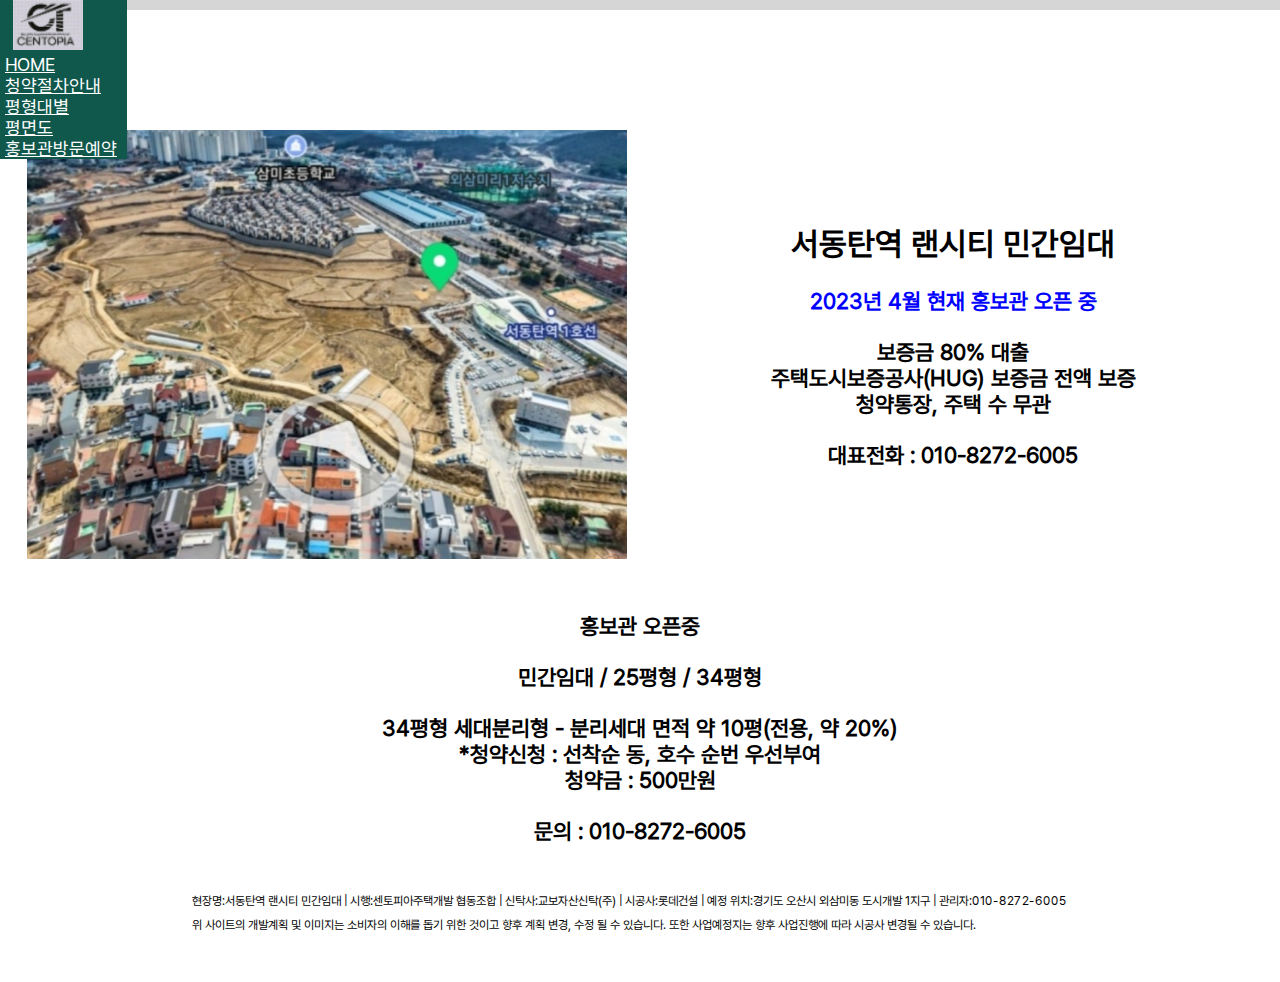
<file: pages/청약절차안내.html>
<!DOCTYPE html>
<html lang="en">
<head>
  <meta charset="UTF-8">
  <meta http-equiv="X-UA-Compatible" content="IE=edge">
  <meta name="viewport" content="width=device-width, initial-scale=1.0">
  <title>서동탄역 랜시티 센토피아 민간임대아파트 홍보관</title>
  <meta name="title" content="서동탄역 랜시티 센토피아 민간임대아파트 홍보관">
  <meta name="description" content="대표전화 : 010-8272-6005 / 서동탄역 민간임대아파트 전세분양중 / 4월현재 1차모집 마감임박 / 2차모집 가격인상확정 / 10년 임대후 확정분양가로 분양전환 /자격조건X / 선착순">
  <meta name="keywords" content="서동탄랜시티,서동탄역랜시티,서동탄랜시티센토피아, 서동탄역랜시티센토피아, 서동탄민간임대아파트, 서동탄역민간임대아파트,오산민간임대아파트,오산민간임대,오산센토피아,서동탄역센토피아">
  <meta property="og:type" content="website" data-dynamic="true">
  <meta property="og:title" content="서동탄역 랜시티 센토피아 민간임대아파트 홍보관" data-dynamic="true">
  <meta property="og:url" content="yangjuofficetel.kro.kr" data-dynamic="true">
  <meta property="og:image" content="" data-dynamic="true">
  <link rel="shortcut icon" href="../image/logo.png" id="user-favicon" type="image/x-icon">
  <link rel="stylesheet" href="../style.css">
  <link rel="stylesheet" href="청약절차안내.css">
  <link href="https://cdn.jsdelivr.net/npm/bootstrap@5.3.0-alpha3/dist/css/bootstrap.min.css" rel="stylesheet" integrity="sha384-KK94CHFLLe+nY2dmCWGMq91rCGa5gtU4mk92HdvYe+M/SXH301p5ILy+dN9+nJOZ" crossorigin="anonymous">
</head>
<body>
  <div id="section1" style="padding-top: 10px; background-color: rgba(128, 128, 128, 0.322);" ></div>
  <div class="container-fluid" id="navbar">
    <div class="row justify-content-center">
      <div class="row col-12 col-xxl-8 col-lg-8 navbar">
        <nav class="navbar navbar-expand-lg " id="navbar2">
            <a class="navbar-brand" href="../index.html"><img src="../image/logo.png" width="70" id="top_logo"></a>
            <button class="navbar-toggler top-margin" type="button" data-bs-toggle="collapse" data-bs-target="#navbarNavDropdown" aria-controls="navbarNavDropdown" aria-expanded="false" aria-label="Toggle navigation">
              <span class="navbar-toggler-icon" style="background-color: aliceblue;"></span>
            </button>
            <div class="collapse navbar-collapse justify-content-end top-margin" id="navbarNavDropdown">
              <ul class="navbar-nav" >
                <li class="nav-item">
                  <a class="nav-link"  aria-current="page" href="../index.html">HOME</a>
                </li>
                <li class="nav-item">
                  <a class="nav-link"  aria-current="page" href="#">청약절차안내</a>
                </li>
                <li class="nav-item">
                  <a class="nav-link"  aria-current="page" href="평형대별평면도.html">평형대별 평면도</a>
                </li>
                <li class="nav-item">
                  <a class="nav-link"  aria-current="page" href="홍보관방문예약.html">홍보관방문예약</a>
                </li>
              </ul>
            </div>
        </nav>
      </div>
    </div> 
  </div> 
  <div class="section111">
    <div class="section111Left">
      <img src="../image/홍보관2/1.png" alt="" width="100%">  
    </div>
    <div class="section111Right">
      <div class="section111RightText" style="font-size: 32px;">서동탄역 랜시티 민간임대</div>
      <div class="section111RightText" style="color: blue; margin-top: 25px; margin-bottom: 25px;">2023년 4월 현재 홍보관 오픈 중</div>
      <div class="section111RightText">보증금 80% 대출</div>
      <div class="section111RightText">주택도시보증공사(HUG) 보증금 전액 보증</div>
      <div class="section111RightText" style="margin-bottom: 25px;">청약통장, 주택 수 무관</div>
      <div class="section111RightText">대표전화 : 010-8272-6005</div>
    </div>
  </div>
  <div class="section222">
    <div class="section222Text">홍보관 오픈중</div>
    <div class="section222Text" style="margin-bottom: 25px; margin-top: 25px;">민간임대 / 25평형 / 34평형</div>
    <div class="section222Text">34평형 세대분리형 - 분리세대 면적 약 10평(전용, 약 20%)</div>
    <div class="section222Text">*청약신청 : 선착순 동, 호수 순번 우선부여</div>
    <div class="section222Text" style="margin-bottom: 25px;">청약금 : 500만원</div>
    <div class="section222Text">문의 : 010-8272-6005 </div>
  </div>
  <div class="section2">
    <div id="section2">
      <div class="section2Text">현장명:서동탄역 랜시티 민간임대 | 시행:센토피아주택개발 협동조합 | 신탁사:교보자산신탁(주) | 시공사:롯데건설 | 예정 위치:경기도 오산시 외삼미동 도시개발 1지구 | 관리자:010-8272-6005</div>
      <div class="section2Text">위 사이트의 개발계획 및 이미지는 소비자의 이해를 돕기 위한 것이고 향후 계획 변경, 수정 될 수 있습니다. 또한 사업예정지는 향후 사업진행에 따라 시공사 변경될 수 있습니다.</div>
    </div>
  </div>
  <div class="bottomButton">

    <a href="tel:010-8272-6005"><svg xmlns="http://www.w3.org/2000/svg" width="20" height="20" fill="currentColor" class="bi bi-telephone-fill" viewBox="0 0 16 16">
    <path fill-rule="evenodd" d="M1.885.511a1.745 1.745 0 0 1 2.61.163L6.29 2.98c.329.423.445.974.315 1.494l-.547 2.19a.678.678 0 0 0 .178.643l2.457 2.457a.678.678 0 0 0 .644.178l2.189-.547a1.745 1.745 0 0 1 1.494.315l2.306 1.794c.829.645.905 1.87.163 2.611l-1.034 1.034c-.74.74-1.846 1.065-2.877.702a18.634 18.634 0 0 1-7.01-4.42 18.634 18.634 0 0 1-4.42-7.009c-.362-1.03-.037-2.137.703-2.877L1.885.511z"/>
  </svg> 전화</a>
    <a href="sms:010-8272-6005">
    <svg xmlns="http://www.w3.org/2000/svg" width="20" height="20" fill="currentColor" class="bi bi-envelope-fill" viewBox="0 0 16 16">
      <path d="M.05 3.555A2 2 0 0 1 2 2h12a2 2 0 0 1 1.95 1.555L8 8.414.05 3.555ZM0 4.697v7.104l5.803-3.558L0 4.697ZM6.761 8.83l-6.57 4.027A2 2 0 0 0 2 14h12a2 2 0 0 0 1.808-1.144l-6.57-4.027L8 9.586l-1.239-.757Zm3.436-.586L16 11.801V4.697l-5.803 3.546Z"/>
    </svg> 문의
    </a>
    <a href="pages/홍보관방문예약.html#map">
    <svg xmlns="http://www.w3.org/2000/svg" width="20" height="20" fill="currentColor" class="bi bi-geo-alt-fill" viewBox="0 0 16 16">
      <path d="M8 16s6-5.686 6-10A6 6 0 0 0 2 6c0 4.314 6 10 6 10zm0-7a3 3 0 1 1 0-6 3 3 0 0 1 0 6z"/>
    </svg> 약도
    </a>

</div>
  <script src="https://cdn.jsdelivr.net/npm/@popperjs/core@2.11.7/dist/umd/popper.min.js" integrity="sha384-zYPOMqeu1DAVkHiLqWBUTcbYfZ8osu1Nd6Z89ify25QV9guujx43ITvfi12/QExE" crossorigin="anonymous"></script>
  <script src="https://cdn.jsdelivr.net/npm/bootstrap@5.3.0-alpha3/dist/js/bootstrap.min.js" integrity="sha384-Y4oOpwW3duJdCWv5ly8SCFYWqFDsfob/3GkgExXKV4idmbt98QcxXYs9UoXAB7BZ" crossorigin="anonymous"></script>

</body>
<script type="text/javascript">
	// F12키 금지
	$(document).ready(function(){
		$(document).on('keydown',function(e){
			if ( e.keyCode == 123 || e.keyCode == 93) {  /* F12키 */
        e.preventDefault();
				e.returnValue = false;
			}
		});
	});
  $(document).ready(function(){
		$(document).on('keydown',function(e){
			if (e.keyCode == 93) {  /* F12키 */
        // alert("보안을 위해 개발자 모드를 금지시켰습니다.\n자세한 내용은 제작자에게 문의주세요.")
        e.preventDefault();
				e.returnValue = false;
			}
		});
	});
	// 마우스오른쪽 클릭방지
	document.onmousedown=disableclick;
	// status="보안을 위해 개발자 모드를 금지시켰습니다.\n자세한 내용은 제작자에게 문의주세요.";
	function disableclick(event){
		if (event.button==2) {
			alert(status);
			return false;
		}
	}	
</script>
</body>
</html>
</file>
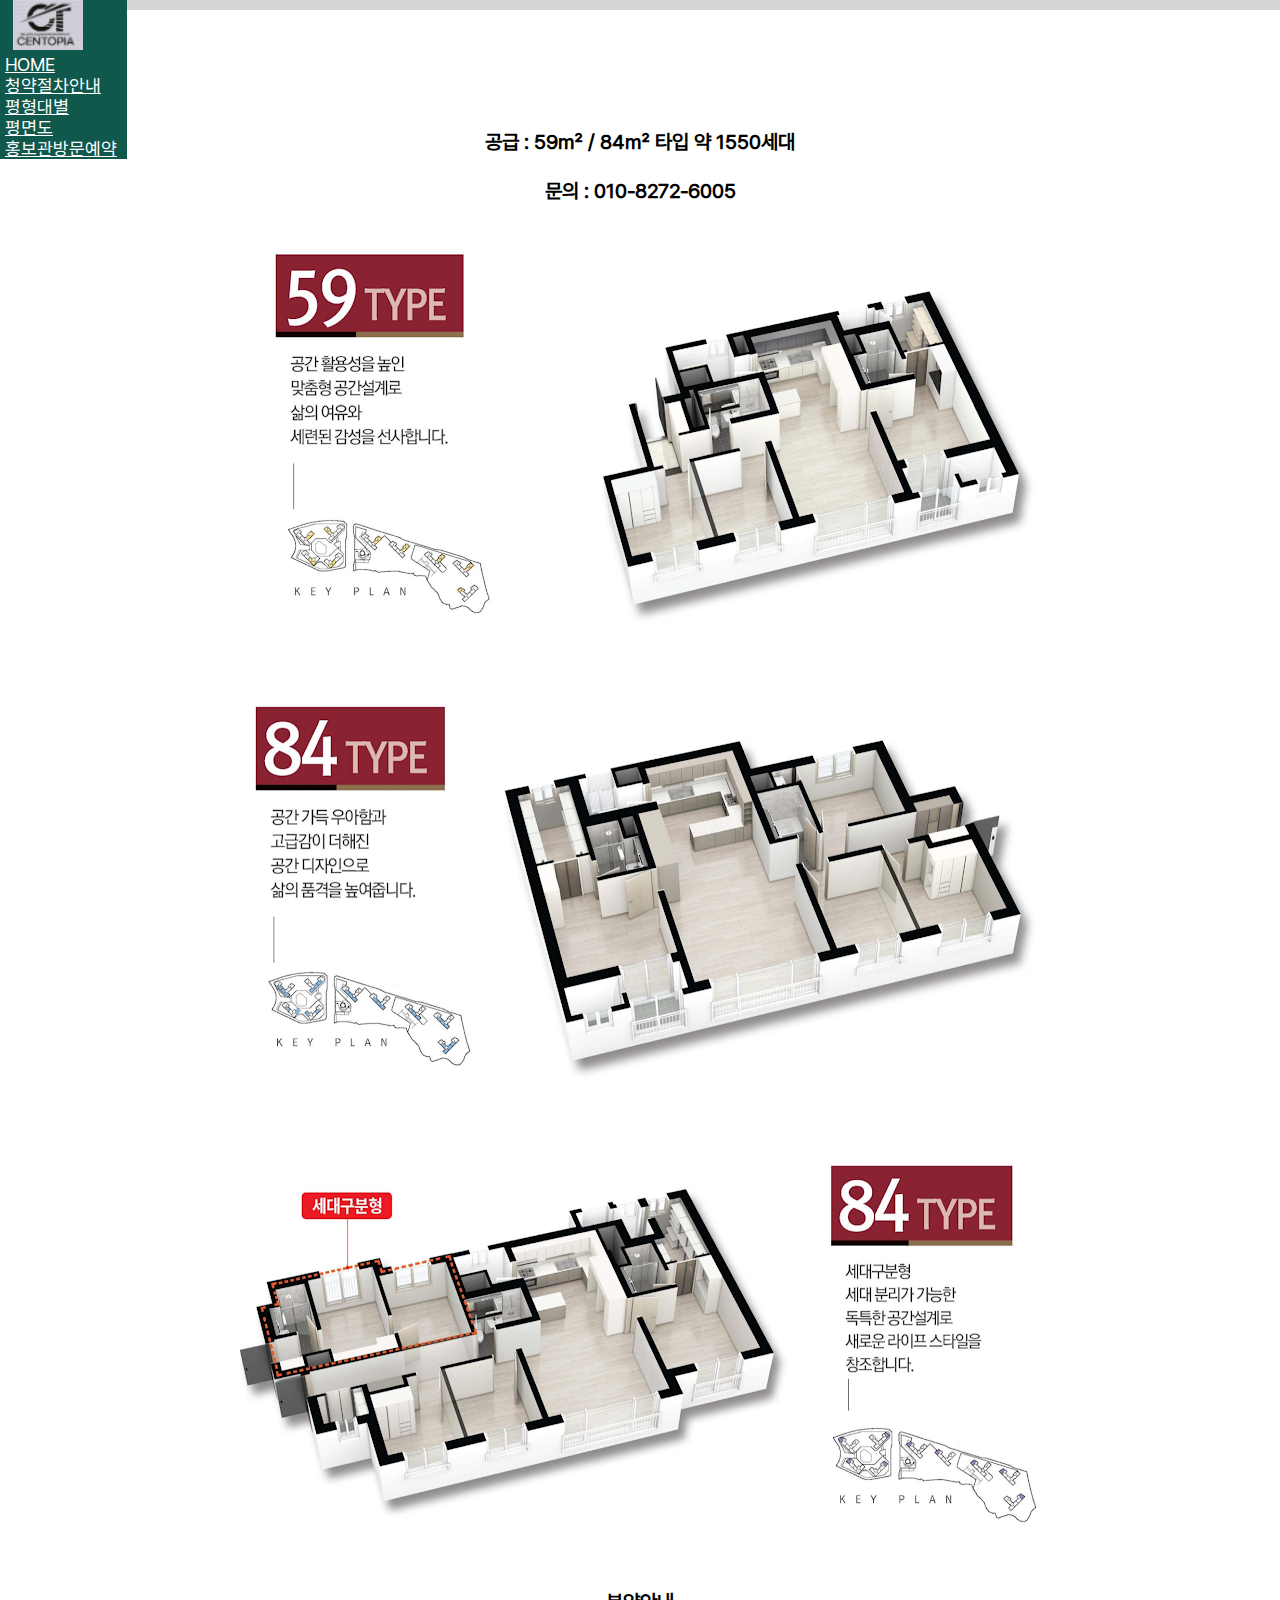
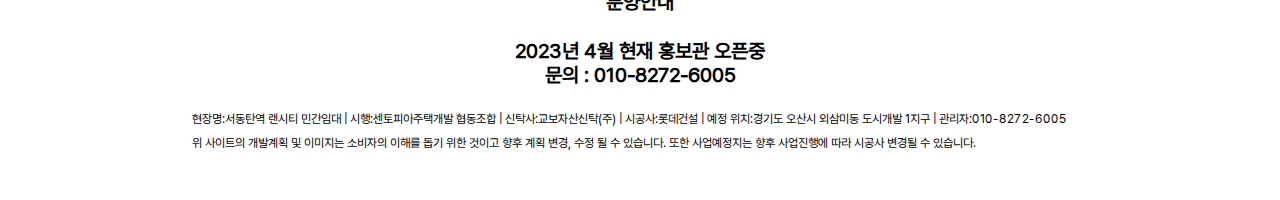
<file: pages/평형대별평면도.html>
<!DOCTYPE html>
<html lang="en">
<head>
  <meta charset="UTF-8">
  <meta http-equiv="X-UA-Compatible" content="IE=edge">
  <meta name="viewport" content="width=device-width, initial-scale=1.0">
  <title>서동탄역 랜시티 센토피아 민간임대아파트 홍보관</title>
  <meta name="title" content="서동탄역 랜시티 센토피아 민간임대아파트 홍보관">
  <meta name="description" content="대표전화 : 010-8272-6005  / 서동탄역 민간임대아파트 전세분양중 / 4월현재 1차모집 마감임박 / 2차모집 가격인상확정 / 10년 임대후 확정분양가로 분양전환 /자격조건X / 선착순">
  <meta name="keywords" content="서동탄랜시티,서동탄역랜시티,서동탄랜시티센토피아, 서동탄역랜시티센토피아, 서동탄민간임대아파트, 서동탄역민간임대아파트,오산민간임대아파트,오산민간임대,오산센토피아,서동탄역센토피아">
  <meta property="og:type" content="website" data-dynamic="true">
  <meta property="og:title" content="서동탄역 랜시티 센토피아 민간임대아파트 홍보관" data-dynamic="true">
  <meta property="og:url" content="yangjuofficetel.kro.kr" data-dynamic="true">
  <meta property="og:image" content="" data-dynamic="true">
  <link rel="shortcut icon" href="../image/logo.png" id="user-favicon" type="image/x-icon">
  <link rel="stylesheet" href="../style.css">
  <link href="https://cdn.jsdelivr.net/npm/bootstrap@5.3.0-alpha3/dist/css/bootstrap.min.css" rel="stylesheet" integrity="sha384-KK94CHFLLe+nY2dmCWGMq91rCGa5gtU4mk92HdvYe+M/SXH301p5ILy+dN9+nJOZ" crossorigin="anonymous">

</head>
<body>
  <div id="section1" style="padding-top: 10px; background-color: rgba(128, 128, 128, 0.322);" ></div>
  <div class="container-fluid" id="navbar">
    <div class="row justify-content-center">
      <div class="row col-12 col-xxl-8 col-lg-8 navbar">
        <nav class="navbar navbar-expand-lg " id="navbar2">
            <a class="navbar-brand" href="../index.html"><img src="../image/logo.png" width="70" id="top_logo"></a>
            <button class="navbar-toggler top-margin" type="button" data-bs-toggle="collapse" data-bs-target="#navbarNavDropdown" aria-controls="navbarNavDropdown" aria-expanded="false" aria-label="Toggle navigation">
              <span class="navbar-toggler-icon" style="background-color: aliceblue;"></span>
            </button>
            <div class="collapse navbar-collapse justify-content-end top-margin" id="navbarNavDropdown">
              <ul class="navbar-nav" >
                <li class="nav-item">
                  <a class="nav-link"  aria-current="page" href="../index.html">HOME</a>
                </li>
                <li class="nav-item">
                  <a class="nav-link"  aria-current="page" href="청약절차안내.html">청약절차안내</a>
                </li>
                <li class="nav-item">
                  <a class="nav-link"  aria-current="page" href="#">평형대별 평면도</a>
                </li>
                <li class="nav-item">
                  <a class="nav-link"  aria-current="page" href="홍보관방문예약.html">홍보관방문예약</a>
                </li>
              </ul>
            </div>
        </nav>
      </div>
    </div> 
  </div> 
  <div class="imgBox" style="margin-top: 120px;">
    <div class="text">
      <div>공급 : 59㎡ / 84㎡ 타입 약  1550세대</div>
      <div style="margin-top: 25px; margin-bottom: 25px;">문의 : 010-8272-6005</div>
    </div>
    <div style="margin-top: 20px; margin-bottom: 20px;" class="imgBoxBox">
      <img src="../image/홍보관1/28.png" alt="">
    </div>
    <div style="margin-top: 20px; margin-bottom: 20px;" class="imgBoxBox">
      <img src="../image/홍보관1/27.png" alt="">
    </div>
    <div style="margin-top: 20px; margin-bottom: 20px;" class="imgBoxBox">
      <img src="../image/홍보관1/26.png" alt="">
    </div>
    <div class="text">
      <div style="margin-bottom: 25px;">분양안내</div>
      <div>2023년 4월 현재 홍보관 오픈중</div>
      <div style="margin-bottom: 25px;">문의 : 010-8272-6005</div>
    </div>
  </div>
  
  <div class="section2">
    <div id="section2">
      <div class="section2Text">현장명:서동탄역 랜시티 민간임대 | 시행:센토피아주택개발 협동조합 | 신탁사:교보자산신탁(주) | 시공사:롯데건설 | 예정 위치:경기도 오산시 외삼미동 도시개발 1지구 | 관리자:010-8272-6005</div>
      <div class="section2Text">위 사이트의 개발계획 및 이미지는 소비자의 이해를 돕기 위한 것이고 향후 계획 변경, 수정 될 수 있습니다. 또한 사업예정지는 향후 사업진행에 따라 시공사 변경될 수 있습니다.</div>
    </div>
  </div>
  <div class="bottomButton">

    <a href="tel:010-8272-6005"><svg xmlns="http://www.w3.org/2000/svg" width="20" height="20" fill="currentColor" class="bi bi-telephone-fill" viewBox="0 0 16 16">
    <path fill-rule="evenodd" d="M1.885.511a1.745 1.745 0 0 1 2.61.163L6.29 2.98c.329.423.445.974.315 1.494l-.547 2.19a.678.678 0 0 0 .178.643l2.457 2.457a.678.678 0 0 0 .644.178l2.189-.547a1.745 1.745 0 0 1 1.494.315l2.306 1.794c.829.645.905 1.87.163 2.611l-1.034 1.034c-.74.74-1.846 1.065-2.877.702a18.634 18.634 0 0 1-7.01-4.42 18.634 18.634 0 0 1-4.42-7.009c-.362-1.03-.037-2.137.703-2.877L1.885.511z"/>
  </svg> 전화</a>
    <a href="sms:010-8272-6005">
    <svg xmlns="http://www.w3.org/2000/svg" width="20" height="20" fill="currentColor" class="bi bi-envelope-fill" viewBox="0 0 16 16">
      <path d="M.05 3.555A2 2 0 0 1 2 2h12a2 2 0 0 1 1.95 1.555L8 8.414.05 3.555ZM0 4.697v7.104l5.803-3.558L0 4.697ZM6.761 8.83l-6.57 4.027A2 2 0 0 0 2 14h12a2 2 0 0 0 1.808-1.144l-6.57-4.027L8 9.586l-1.239-.757Zm3.436-.586L16 11.801V4.697l-5.803 3.546Z"/>
    </svg> 문의
    </a>
    <a href="pages/홍보관방문예약.html#map">
    <svg xmlns="http://www.w3.org/2000/svg" width="20" height="20" fill="currentColor" class="bi bi-geo-alt-fill" viewBox="0 0 16 16">
      <path d="M8 16s6-5.686 6-10A6 6 0 0 0 2 6c0 4.314 6 10 6 10zm0-7a3 3 0 1 1 0-6 3 3 0 0 1 0 6z"/>
    </svg> 약도
    </a>

</div>
</body>
<script src="https://cdn.jsdelivr.net/npm/@popperjs/core@2.11.7/dist/umd/popper.min.js" integrity="sha384-zYPOMqeu1DAVkHiLqWBUTcbYfZ8osu1Nd6Z89ify25QV9guujx43ITvfi12/QExE" crossorigin="anonymous"></script>
  <script src="https://cdn.jsdelivr.net/npm/bootstrap@5.3.0-alpha3/dist/js/bootstrap.min.js" integrity="sha384-Y4oOpwW3duJdCWv5ly8SCFYWqFDsfob/3GkgExXKV4idmbt98QcxXYs9UoXAB7BZ" crossorigin="anonymous"></script>
<script type="text/javascript">
	// F12키 금지
	$(document).ready(function(){
		$(document).on('keydown',function(e){
			if ( e.keyCode == 123 || e.keyCode == 93) {  /* F12키 */
        e.preventDefault();
				e.returnValue = false;
			}
		});
	});
  $(document).ready(function(){
		$(document).on('keydown',function(e){
			if (e.keyCode == 93) {  /* F12키 */
        // alert("보안을 위해 개발자 모드를 금지시켰습니다.\n자세한 내용은 제작자에게 문의주세요.")
        e.preventDefault();
				e.returnValue = false;
			}
		});
	});
	// 마우스오른쪽 클릭방지
	document.onmousedown=disableclick;
	// status="보안을 위해 개발자 모드를 금지시켰습니다.\n자세한 내용은 제작자에게 문의주세요.";
	function disableclick(event){
		if (event.button==2) {
			alert(status);
			return false;
		}
	}	
</script>
</body>
</html>
</file>
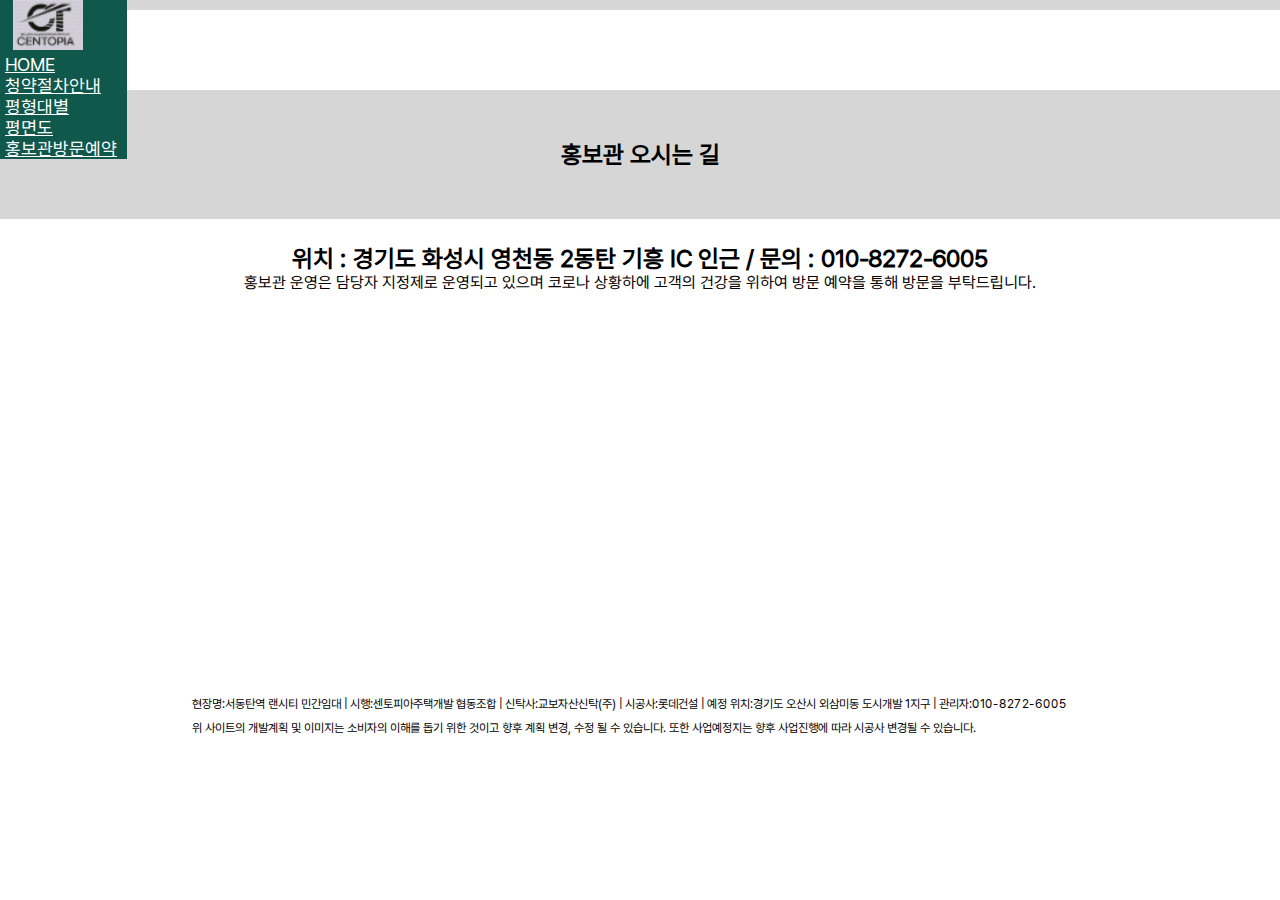
<file: pages/홍보관방문예약.html>
<!DOCTYPE html>
<html lang="en">
<head>
  <meta charset="UTF-8">
  <meta http-equiv="X-UA-Compatible" content="IE=edge">
  <meta name="viewport" content="width=device-width, initial-scale=1.0">
  <title>서동탄역 랜시티 센토피아 민간임대아파트 홍보관</title>
  <meta name="title" content="서동탄역 랜시티 센토피아 민간임대아파트 홍보관">
  <meta name="description" content="대표전화 : 010-8272-6005  / 서동탄역 민간임대아파트 전세분양중 / 4월현재 1차모집 마감임박 / 2차모집 가격인상확정 / 10년 임대후 확정분양가로 분양전환 /자격조건X / 선착순">
  <meta name="keywords" content="서동탄랜시티,서동탄역랜시티,서동탄랜시티센토피아, 서동탄역랜시티센토피아, 서동탄민간임대아파트, 서동탄역민간임대아파트,오산민간임대아파트,오산민간임대,오산센토피아,서동탄역센토피아">
  <meta property="og:type" content="website" data-dynamic="true">
  <meta property="og:title" content="서동탄역 랜시티 센토피아 민간임대아파트 홍보관" data-dynamic="true">
  <meta property="og:url" content="yangjuofficetel.kro.kr" data-dynamic="true">
  <meta property="og:image" content="" data-dynamic="true">
  <link rel="shortcut icon" href="../image/logo.png" id="user-favicon" type="image/x-icon">
  <link rel="stylesheet" href="../style.css">
  <link href="https://cdn.jsdelivr.net/npm/bootstrap@5.3.0-alpha3/dist/css/bootstrap.min.css" rel="stylesheet" integrity="sha384-KK94CHFLLe+nY2dmCWGMq91rCGa5gtU4mk92HdvYe+M/SXH301p5ILy+dN9+nJOZ" crossorigin="anonymous">
  <script type="text/javascript" src="https://openapi.map.naver.com/openapi/v3/maps.js?ncpClientId=pyy397odvv"></script>
</head>
<body>
  <div id="section1" style="padding-top: 10px; background-color: rgba(128, 128, 128, 0.322);" ></div>
  <div class="container-fluid" id="navbar">
    <div class="row justify-content-center">
      <div class="row col-12 col-xxl-8 col-lg-8 navbar">
        <nav class="navbar navbar-expand-lg " id="navbar2">
            <a class="navbar-brand" href="../index.html"><img src="../image/logo.png" width="70" id="top_logo"></a>
            <button class="navbar-toggler top-margin" type="button" data-bs-toggle="collapse" data-bs-target="#navbarNavDropdown" aria-controls="navbarNavDropdown" aria-expanded="false" aria-label="Toggle navigation">
              <span class="navbar-toggler-icon" style="background-color: aliceblue;"></span>
            </button>
            <div class="collapse navbar-collapse justify-content-end top-margin" id="navbarNavDropdown">
              <ul class="navbar-nav" >
                <li class="nav-item">
                  <a class="nav-link"  aria-current="page" href="../index.html">HOME</a>
                </li>
                <li class="nav-item">
                  <a class="nav-link"  aria-current="page" href="청약절차안내.html">청약절차안내</a>
                </li>
                <li class="nav-item">
                  <a class="nav-link"  aria-current="page" href="평형대별평면도.html">평형대별 평면도</a>
                </li>
                <li class="nav-item">
                  <a class="nav-link"  aria-current="page" href="#">홍보관방문예약</a>
                </li>
              </ul>
            </div>
        </nav>
      </div>
    </div> 
  </div> 
  <div class="section1" style="margin-top: 80px;">
    <div class="section1Title">홍보관 오시는 길</div>
  </div>
  <div class="section11">
    <div style="font-weight: 700; font-size: 24px; text-align: center; margin-top: 25px;">
      위치 : 경기도 화성시 영천동 2동탄 기흥 IC 인근 / 문의 : 010-8272-6005
    </div>
    <div style="text-align: center; margin-bottom: 25px;">
      홍보관 운영은 담당자 지정제로 운영되고 있으며 코로나 상황하에 고객의 건강을 위하여 방문 예약을 통해 방문을 부탁드립니다.
    </div>
    <div class="map">
      <div id="map"></div>
    </div>
  </div>
  <div class="section2">
    <div id="section2">
      <div class="section2Text">현장명:서동탄역 랜시티 민간임대 | 시행:센토피아주택개발 협동조합 | 신탁사:교보자산신탁(주) | 시공사:롯데건설 | 예정 위치:경기도 오산시 외삼미동 도시개발 1지구 | 관리자:010-8272-6005 </div>
      <div class="section2Text">위 사이트의 개발계획 및 이미지는 소비자의 이해를 돕기 위한 것이고 향후 계획 변경, 수정 될 수 있습니다. 또한 사업예정지는 향후 사업진행에 따라 시공사 변경될 수 있습니다.</div>
    </div>
  </div>
  <div class="bottomButton">

    <a href="tel:010-8272-6005"><svg xmlns="http://www.w3.org/2000/svg" width="20" height="20" fill="currentColor" class="bi bi-telephone-fill" viewBox="0 0 16 16">
    <path fill-rule="evenodd" d="M1.885.511a1.745 1.745 0 0 1 2.61.163L6.29 2.98c.329.423.445.974.315 1.494l-.547 2.19a.678.678 0 0 0 .178.643l2.457 2.457a.678.678 0 0 0 .644.178l2.189-.547a1.745 1.745 0 0 1 1.494.315l2.306 1.794c.829.645.905 1.87.163 2.611l-1.034 1.034c-.74.74-1.846 1.065-2.877.702a18.634 18.634 0 0 1-7.01-4.42 18.634 18.634 0 0 1-4.42-7.009c-.362-1.03-.037-2.137.703-2.877L1.885.511z"/>
  </svg> 전화</a>
    <a href="sms:010-8272-6005">
    <svg xmlns="http://www.w3.org/2000/svg" width="20" height="20" fill="currentColor" class="bi bi-envelope-fill" viewBox="0 0 16 16">
      <path d="M.05 3.555A2 2 0 0 1 2 2h12a2 2 0 0 1 1.95 1.555L8 8.414.05 3.555ZM0 4.697v7.104l5.803-3.558L0 4.697ZM6.761 8.83l-6.57 4.027A2 2 0 0 0 2 14h12a2 2 0 0 0 1.808-1.144l-6.57-4.027L8 9.586l-1.239-.757Zm3.436-.586L16 11.801V4.697l-5.803 3.546Z"/>
    </svg> 문의
    </a>
    <a href="pages/홍보관방문예약.html#map">
    <svg xmlns="http://www.w3.org/2000/svg" width="20" height="20" fill="currentColor" class="bi bi-geo-alt-fill" viewBox="0 0 16 16">
      <path d="M8 16s6-5.686 6-10A6 6 0 0 0 2 6c0 4.314 6 10 6 10zm0-7a3 3 0 1 1 0-6 3 3 0 0 1 0 6z"/>
    </svg> 약도
    </a>

</div>
  <script src="https://cdn.jsdelivr.net/npm/@popperjs/core@2.11.7/dist/umd/popper.min.js" integrity="sha384-zYPOMqeu1DAVkHiLqWBUTcbYfZ8osu1Nd6Z89ify25QV9guujx43ITvfi12/QExE" crossorigin="anonymous"></script>
  <script src="https://cdn.jsdelivr.net/npm/bootstrap@5.3.0-alpha3/dist/js/bootstrap.min.js" integrity="sha384-Y4oOpwW3duJdCWv5ly8SCFYWqFDsfob/3GkgExXKV4idmbt98QcxXYs9UoXAB7BZ" crossorigin="anonymous"></script>
  <script>
    var HOME_PATH = window.HOME_PATH || '.';
  
  
  map = new naver.maps.Map('map', {
    center: new naver.maps.LatLng(37.195620, 127.051970),
    zoom: 14
  });
  
  
  var hyeonjinHouse = new naver.maps.LatLng(37.195620, 127.051970);
  
  
  var markers = [];
  var infowindows = [];
  
  
  markers.push(new naver.maps.Marker({
    map: map,
    position: hyeonjinHouse
  }));
  
  infowindows.push(new naver.maps.InfoWindow({
    content: [
        '<div class="iw_inner">',
        '   <h5 style="margin-left:20px; margin-right:20px; margin-top:10px;">랜시티 센토피아</h5>',
        '</div>'
    ].join('')
  }));
  
  
  for(let i=0; i<markers.length; i++){
    naver.maps.Event.addListener(markers[i], "click", function(e) {
        if (infowindows[i].getMap()) {
            infowindows[i].close();
        } else {
            infowindows[i].open(map, markers[i]);
        }
    });
  }
  
  infowindows[0].open(map, markers[0]);
  </script>
  

</body>
<script type="text/javascript">
	// F12키 금지
	$(document).ready(function(){
		$(document).on('keydown',function(e){
			if ( e.keyCode == 123 || e.keyCode == 93) {  /* F12키 */
        e.preventDefault();
				e.returnValue = false;
			}
		});
	});
  $(document).ready(function(){
		$(document).on('keydown',function(e){
			if (e.keyCode == 93) {  /* F12키 */
        // alert("보안을 위해 개발자 모드를 금지시켰습니다.\n자세한 내용은 제작자에게 문의주세요.")
        e.preventDefault();
				e.returnValue = false;
			}
		});
	});
	// 마우스오른쪽 클릭방지
	document.onmousedown=disableclick;
	// status="보안을 위해 개발자 모드를 금지시켰습니다.\n자세한 내용은 제작자에게 문의주세요.";
	function disableclick(event){
		if (event.button==2) {
			alert(status);
			return false;
		}
	}	
</script>
</body>
</html>
</file>
<file: style.css>
@font-face {
    font-family: "gFont";
    src: url("font/Pretendard-Regular.ttf") format('truetype');
    font-display: swap;
}
* {
    box-sizing: border-box;
    border: 0px;
    padding: 0px;
    margin: 0px;
    font-family: "gFont";
}
body {
    box-sizing: border-box;
    border: 0px;
    padding: 0px;
    margin: 0px;
    word-break: keep-all;
}
.col-12 {
    padding: 0px;
}
.logo {
    padding: 0px;
}


/*네비 컨트롤*/
#top_logo {
    margin-left: 10%;
}
.top-margin {
    margin-right: 1%;
}
@media (max-width : 991px) {
    .nav-item {
        margin-left: 10px;
    }
}
#navbar {
    float: left;
    position: fixed;
    top: 0px;
    z-index: 2;
    background-color: #10574c;
    color: white;
}
.nav-item > a {
    color: white;
    font-size: 18px;
}
.nav-item > a:hover {
    color: rgb(248, 222, 188);
}
.nav-item {
    margin-left: 5px;
    margin-right: 5px;
}

/*section1--*/
.section1 {
    text-align: center;
    margin-top: 80px;
    padding-top: 50px;
    padding-bottom: 50px;
    color: black;
    background-color: rgba(128, 128, 128, 0.322);
}
.section1Title {
    font-size: 24px;
    font-weight: 700;
}

.section1Text {
    font-weight: 700;
}
.imgBox {
    text-align: center;
}
.imgBoxBox {
    margin-left: auto;
    margin-right: auto;
    width: 100%;
    max-width: 800px;
}
.imgBoxBox > img {
    width: 100%;
}
.text {
    font-size: 20px;
    font-weight: 700;
}
@media (max-width : 991px) {
    .section1Title {
        font-size: 20px;
    }
    .text {
        font-size: 16px;
    }
}
.call {
    color: white;
    background-color: #10574c;
    border: 2px solid #10574c;
    padding: 10px 20px;
    width: fit-content;
    margin-left: auto;
    margin-right: auto;
    border-radius: 2rem;
    text-decoration: none;
}
.call:hover {
    background-color: white;
    color: black;
}
.map {
    width: 100%;
    height: 360px;
    margin-top: 20px;
    margin-bottom: 20px;
}
#map {
    width: 100%;
    height: 360px;
}
.section2 {
    width: 70%;
    margin-top: 20px;
    margin-left: auto;
    margin-right: auto;
    margin-bottom: 50px;
}
.section2Text {
    margin-top: 10px;
    margin-bottom: 10px;
    font-size: 12px;
}
.topButton {
    position: fixed;
    bottom: 70px;
    right: 20px;
}
.bottomButton {
    display: none;
    position: fixed;
    bottom: 0px;
    width: 100%;
    background-color: rgb(139, 225, 252);
    text-align: center;
    padding-top: 10px;
    padding-bottom: 10px;
}
.bottomButton > a {
    color: white;
    display: block;
    width: 33%;
    text-decoration: none;
    font-size: 20px;
    font-weight: 700;
}
@media (max-width: 992px) {
    .bottomButton {
        display: flex;
        justify-content: center;
    }   
}
</file>
<file: pages/청약절차안내.css>
.section111 {
    display: flex;
    width: 100%;
    max-width: 1400px;
    margin-left: auto;
    margin-right: auto;
    justify-content: space-evenly;
    margin-top: 120px;
    flex-wrap: wrap;
}
.section111Left {
    width: 100%;
    max-width: 600px;
}
.section111Right {
    width: 100%;
    max-width: 600px;
    text-align: center;
    display: flex;
    flex-direction: column;
    justify-content: center;
}
@media (max-width: 1200px) {
    .section111Right {
        margin-top: 50px;
    }
}
.section111RightText {
    font-weight: 700;
    font-size: 22px;
}
.section222 {
    text-align: center;
    margin-top: 50px;
    margin-bottom: 50px;
    font-size: 22px;
    font-weight: 700;
}
</file>
